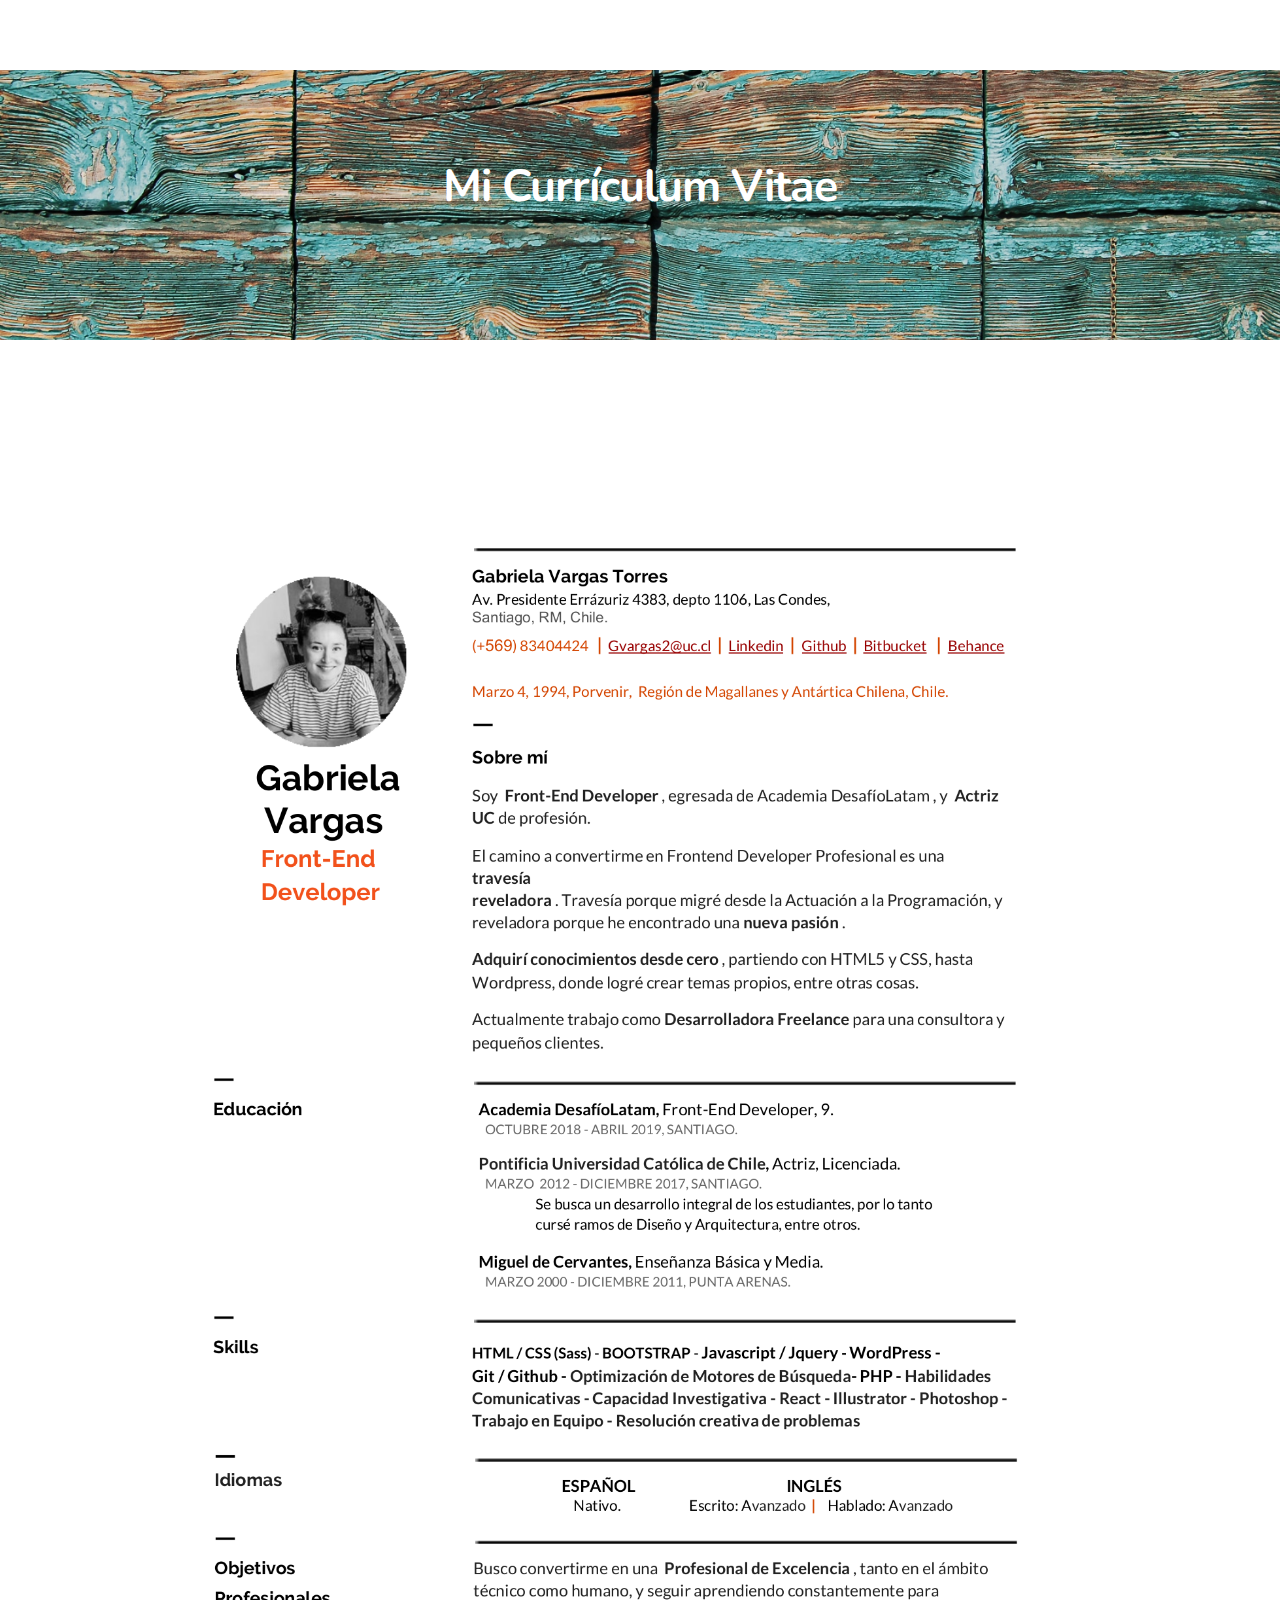
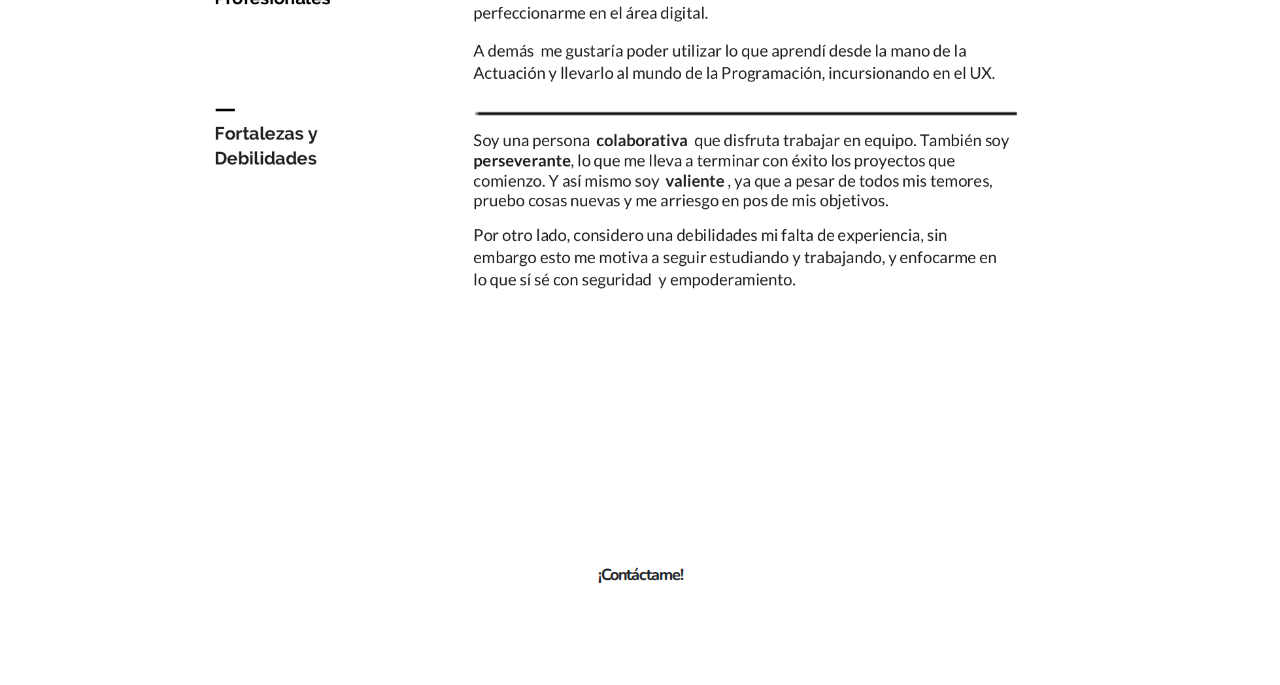
<file: cv.html>
<!doctype html>
<html lang="en">
  <head>
    <meta charset="utf-8">
    <meta name="viewport" content="width=device-width, initial-scale=1, shrink-to-fit=no">
    <meta name="description" content="">
    <meta name="author" content="">

    <title>Gabriela Vargas | CV</title>

    <link rel="icon" href="images/project/logo.png" type="image/png">

    <link rel="stylesheet" href="css/bootstrap.min.css">
    <link rel="stylesheet" href="css/unicons.css">
    <link rel="stylesheet" href="css/owl.carousel.min.css">
    <link rel="stylesheet" href="css/owl.theme.default.min.css">

    <!-- MAIN STYLE -->
    <link rel="stylesheet" href="css/tooplate-style.css">
    <!-- GOOGLEFONTS -->
    <link href="https://fonts.googleapis.com/css?family=Nunito:200,400,900&display=swap" rel="stylesheet">
    <link href="https://fonts.googleapis.com/css?family=Six+Caps&display=swap" rel="stylesheet">
    <!-- FONTAWESOME -->
    <link rel="stylesheet" href="https://use.fontawesome.com/releases/v5.5.0/css/all.css" integrity="sha384-B4dIYHKNBt8Bc12p+WXckhzcICo0wtJAoU8YZTY5qE0Id1GSseTk6S+L3BlXeVIU" crossorigin="anonymous">

  </head>
  <body>

    <!-- MENU -->
    <nav class="navbar navbar-expand-sm navbar-light">
        <div class="container">
            <a class="navbar-brand" href="index.html" target="blank_"><i class="fas fa-female"></i></a>
            <div class="collapse navbar-collapse" id="navbarNav">
                <ul class="navbar-nav ml-lg-auto">
                    <div class="ml-lg-4">
                      <div class="color-mode d-lg-flex justify-content-center align-items-center">

                      </div>
                    </div>
                </ul>
            </div>
        </div>
    </nav>

    <!-- CV -->
    <section id="cv">
        <div class="container container-fluid">
            <div class="row">
                <div class="col text-center">
                  <h1 class="animated-text texto-cv">Mi Currículum Vitae</h1>
                </div>
            </div>
        </div>
    </section>

    <!-- linea -->
    <section class="py-5" id="proyecto-cv-body">
      <div class="container">
          <div class="row">
            <div class="col-12">
              <img class="img-fluid" src="images/project/cv.png" alt="Currículum Vitae Gabriela Vargas">
            </div>
          </div>
      </div>

    </section>


    <!-- FOOTER -->
     <footer class="footer py-5 text-center">
          <div class="container">
               <div class="row">

                    <div class="col-lg-12 col-12">
                      <h6>¡Contáctame!</h6>

                        <ul class="social-links">
                            <li class="escondido-mobile"><a href="#" data-toggle="tooltip" data-placement="top" title="gvargas2@uc.cl"><i class="far fa-envelope"></i></a></li>
                            <li><a href="https://www.linkedin.com/in/gabrielavargastorresfrontend/" target="blank_" data-toggle="tooltip" data-placement="top" title="Gabriela Vargas Torres"><i class="fab fa-linkedin"></i></a></li>
                            <li><a href="https://www.behance.net/gabrielavargas" target="blank_" data-toggle="tooltip" data-placement="top" title="Gabi Vargas | Behance"><i class="fab fa-behance-square"></i></a></li>
                            <li class="escondido-mobile"><a href="#" data-toggle="tooltip" data-placement="top" title="+569 83404424"><i class="fab fa-whatsapp"></i></a></li>
                            <li><a href="https://github.com/gvargas2" target="blank_" data-toggle="tooltip" data-placement="top" title="Github"><i class="fab fa-github"></i></a></li>
                            <li><a href="https://bitbucket.org/%7B99c8cfc1-ea6a-4d83-9419-706b5f4f491e%7D/" target="blank_" data-toggle="tooltip" data-placement="top" title="Bitbucket"><i class="fab fa-bitbucket"></i></a></li>
                            <li><a href="https://www.instagram.com/soypiniacolada/?hl=es-la" target="blank_" data-toggle="tooltip" data-placement="top" title="@soypiniacolada"><i class="fab fa-instagram"></i></a></li>
                       </ul>

                       <ul class="social-mobile">
                          <li class="texto-mobile"><i class="far fa-envelope icono-mobile"></i>gvargas2@uc.cl</li>
                          <li class="texto-mobile"><i class="fab fa-whatsapp icono-mobile"></i>+569 83404424</li>
                      </ul>

                    </div>

               </div>
          </div>
     </footer>

    <script src="js/jquery-3.3.1.min.js"></script>

    <script src="js/popper.min.js"></script>
    <script src="js/bootstrap.min.js"></script>
    <script src="js/Headroom.js"></script>
    <script src="js/jQuery.headroom.js"></script>
    <script src="js/owl.carousel.min.js"></script>
    <script src="js/smoothscroll.js"></script>
    <script src="js/custom.js"></script>



  </body>
</html>
</file>
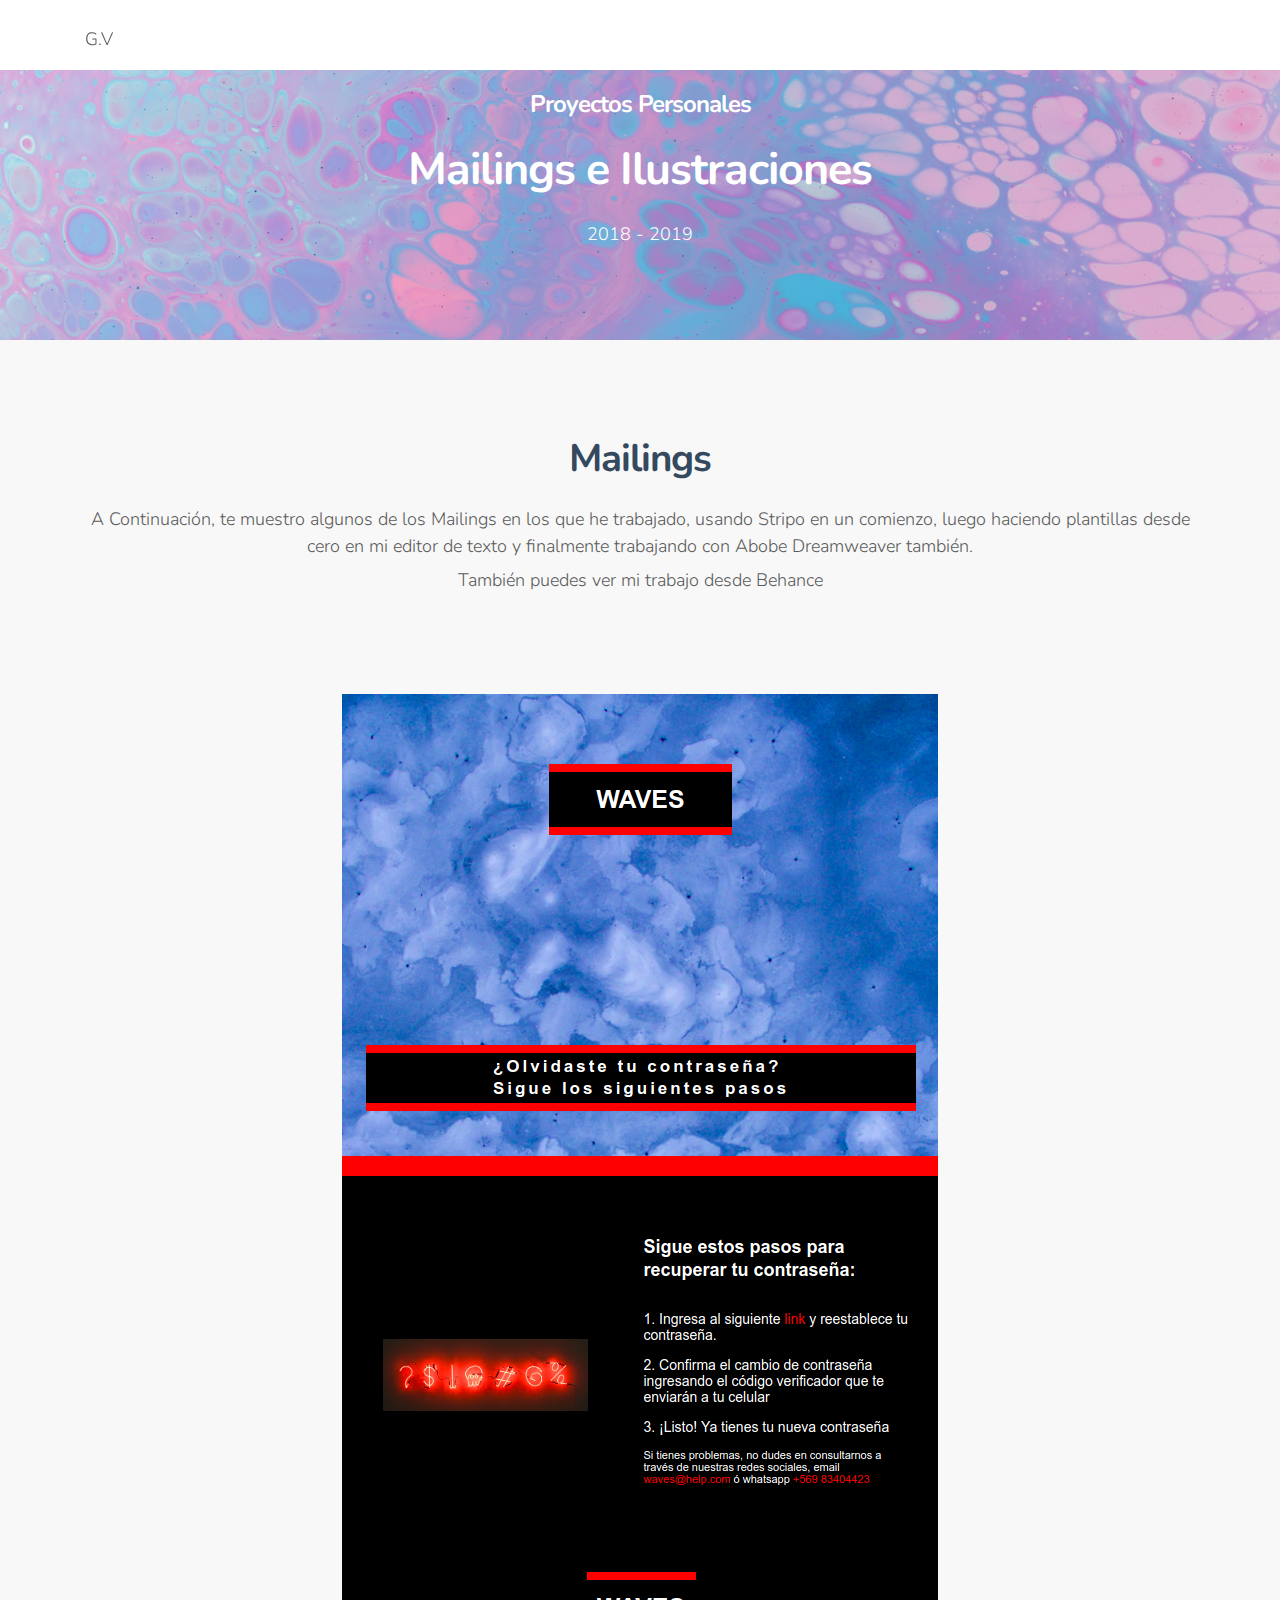
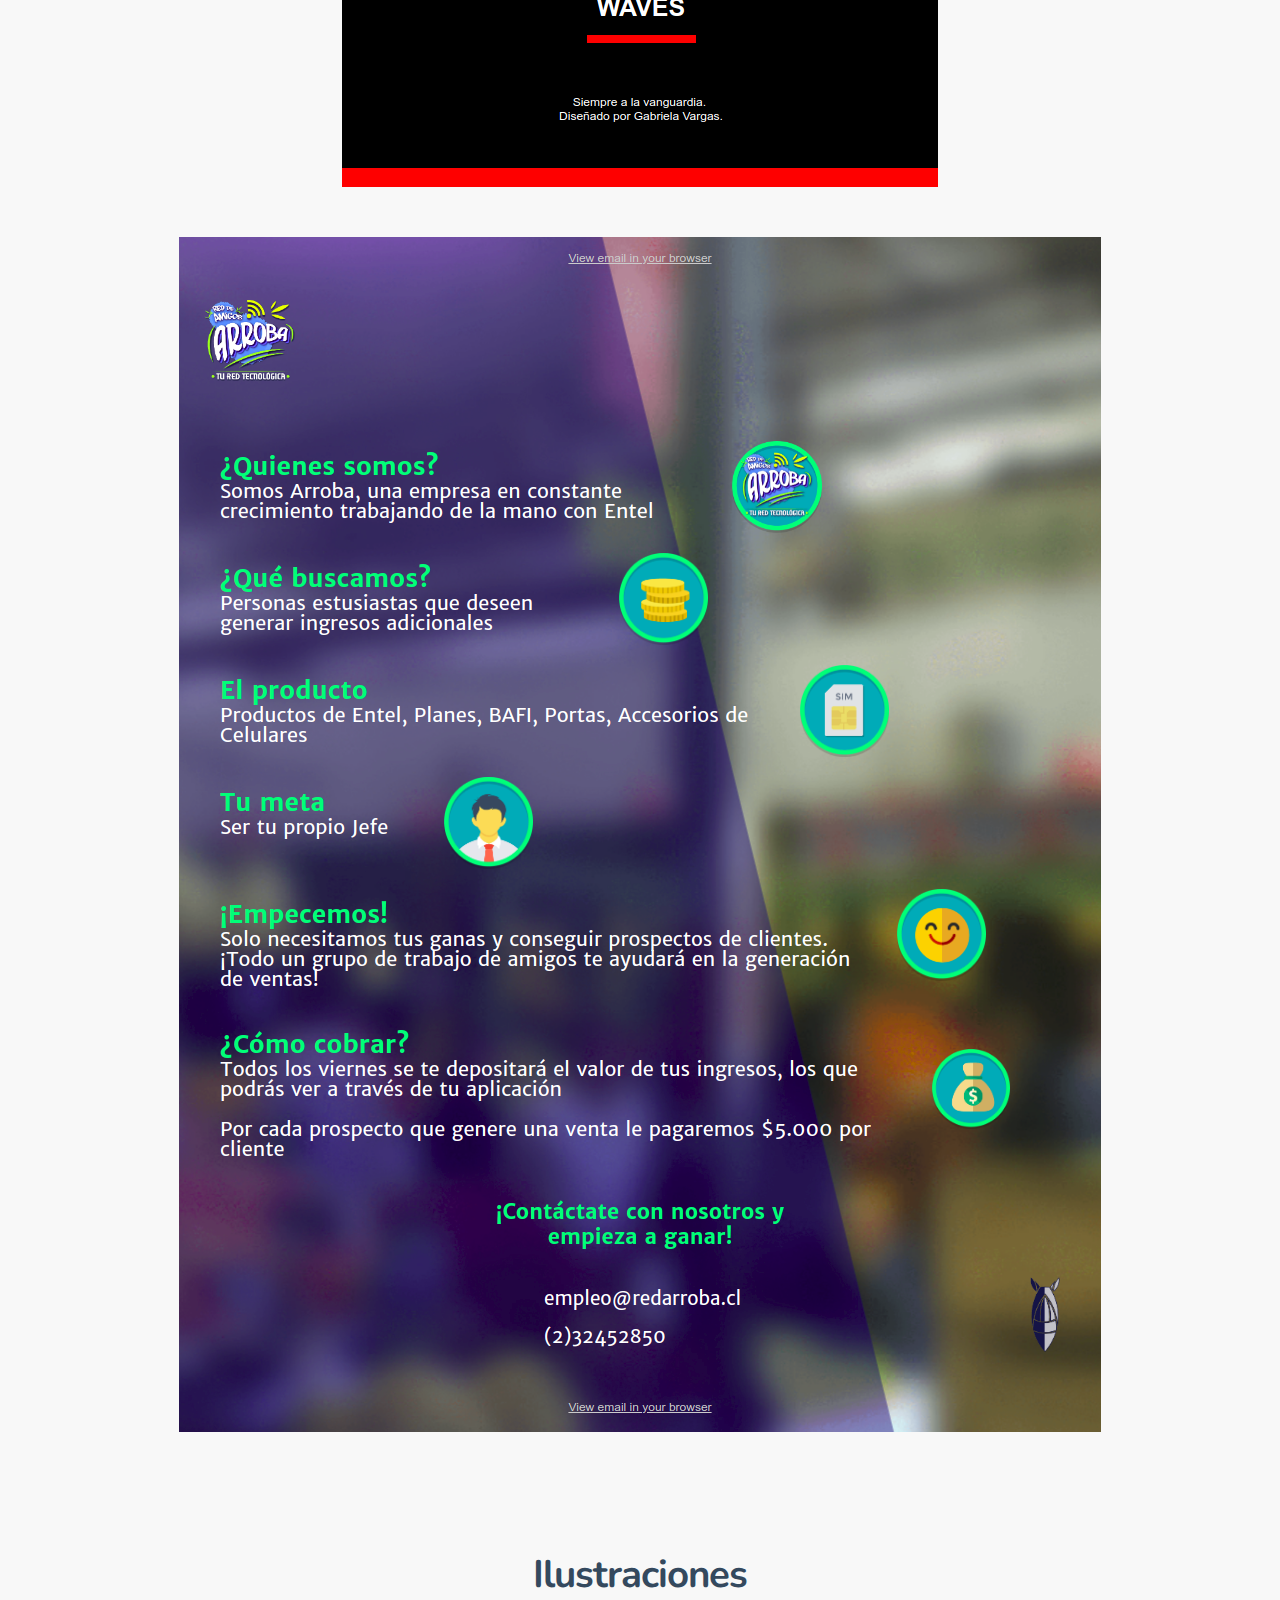
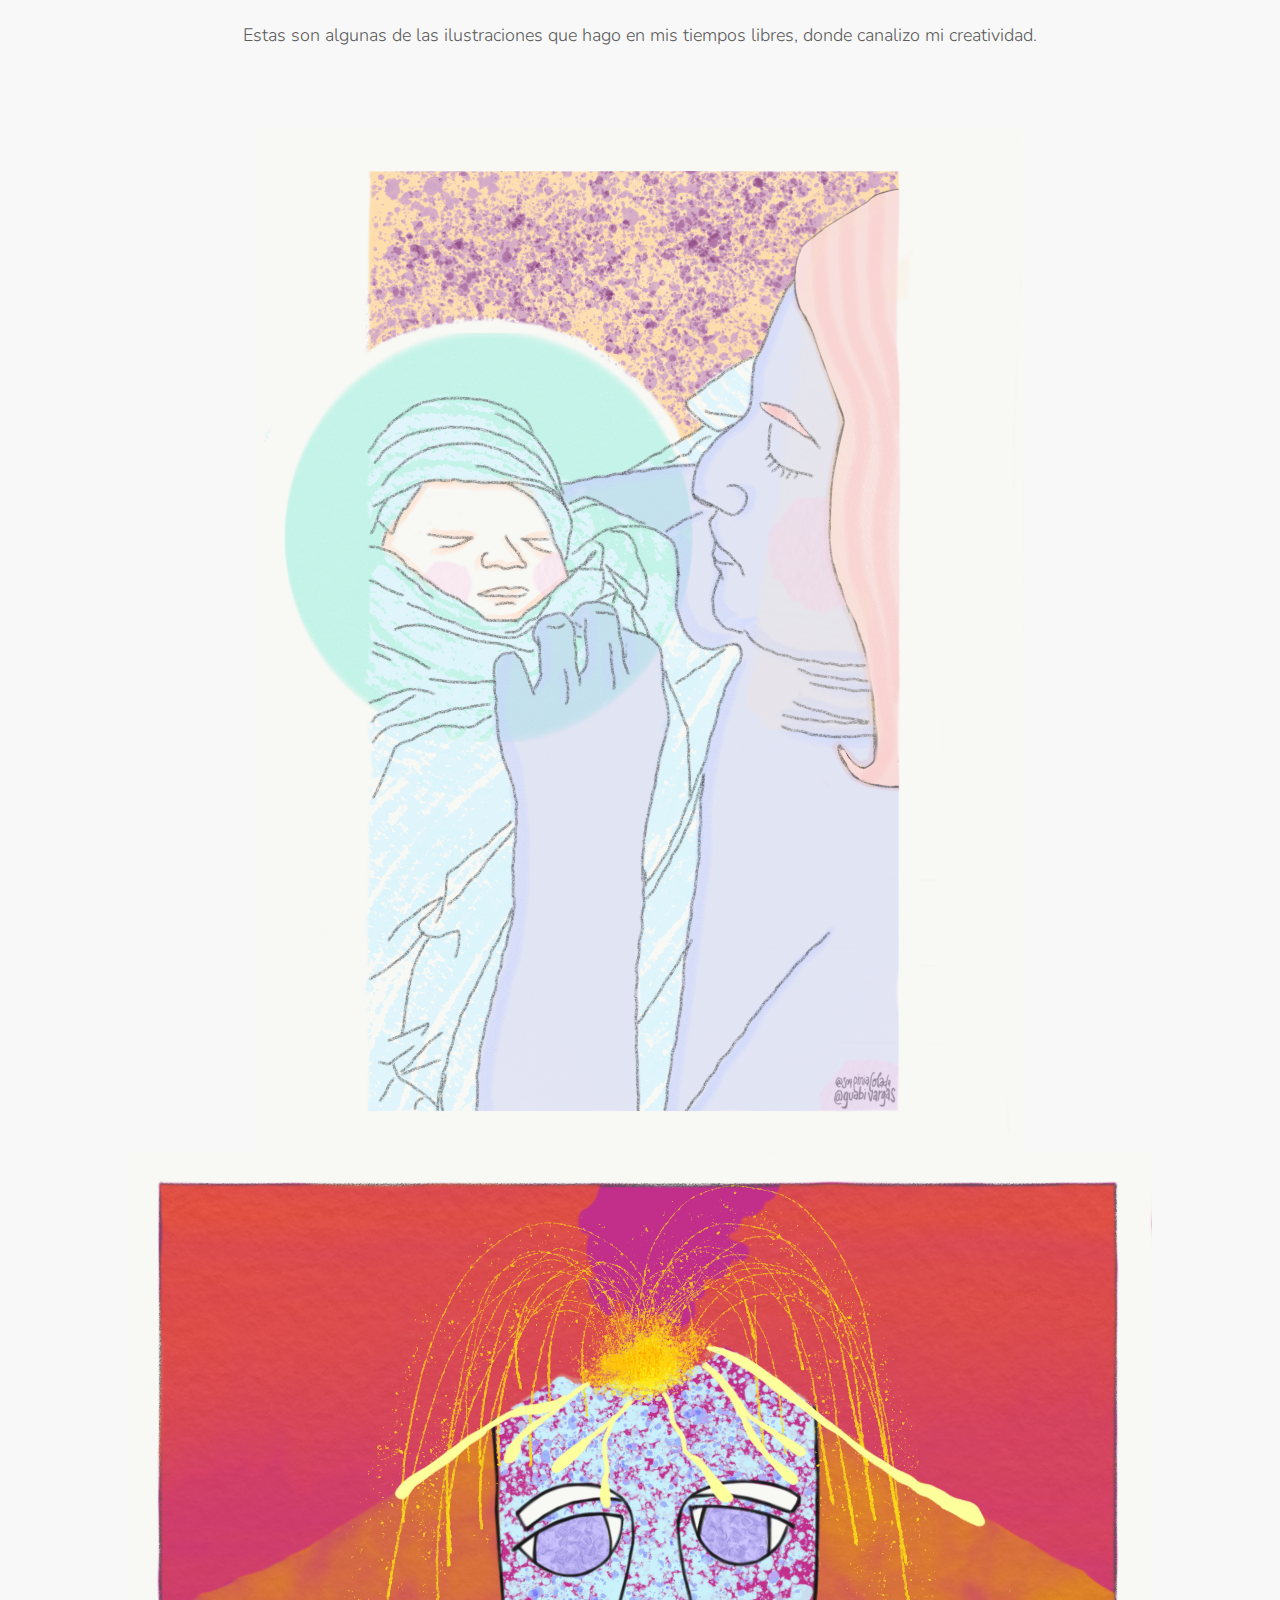
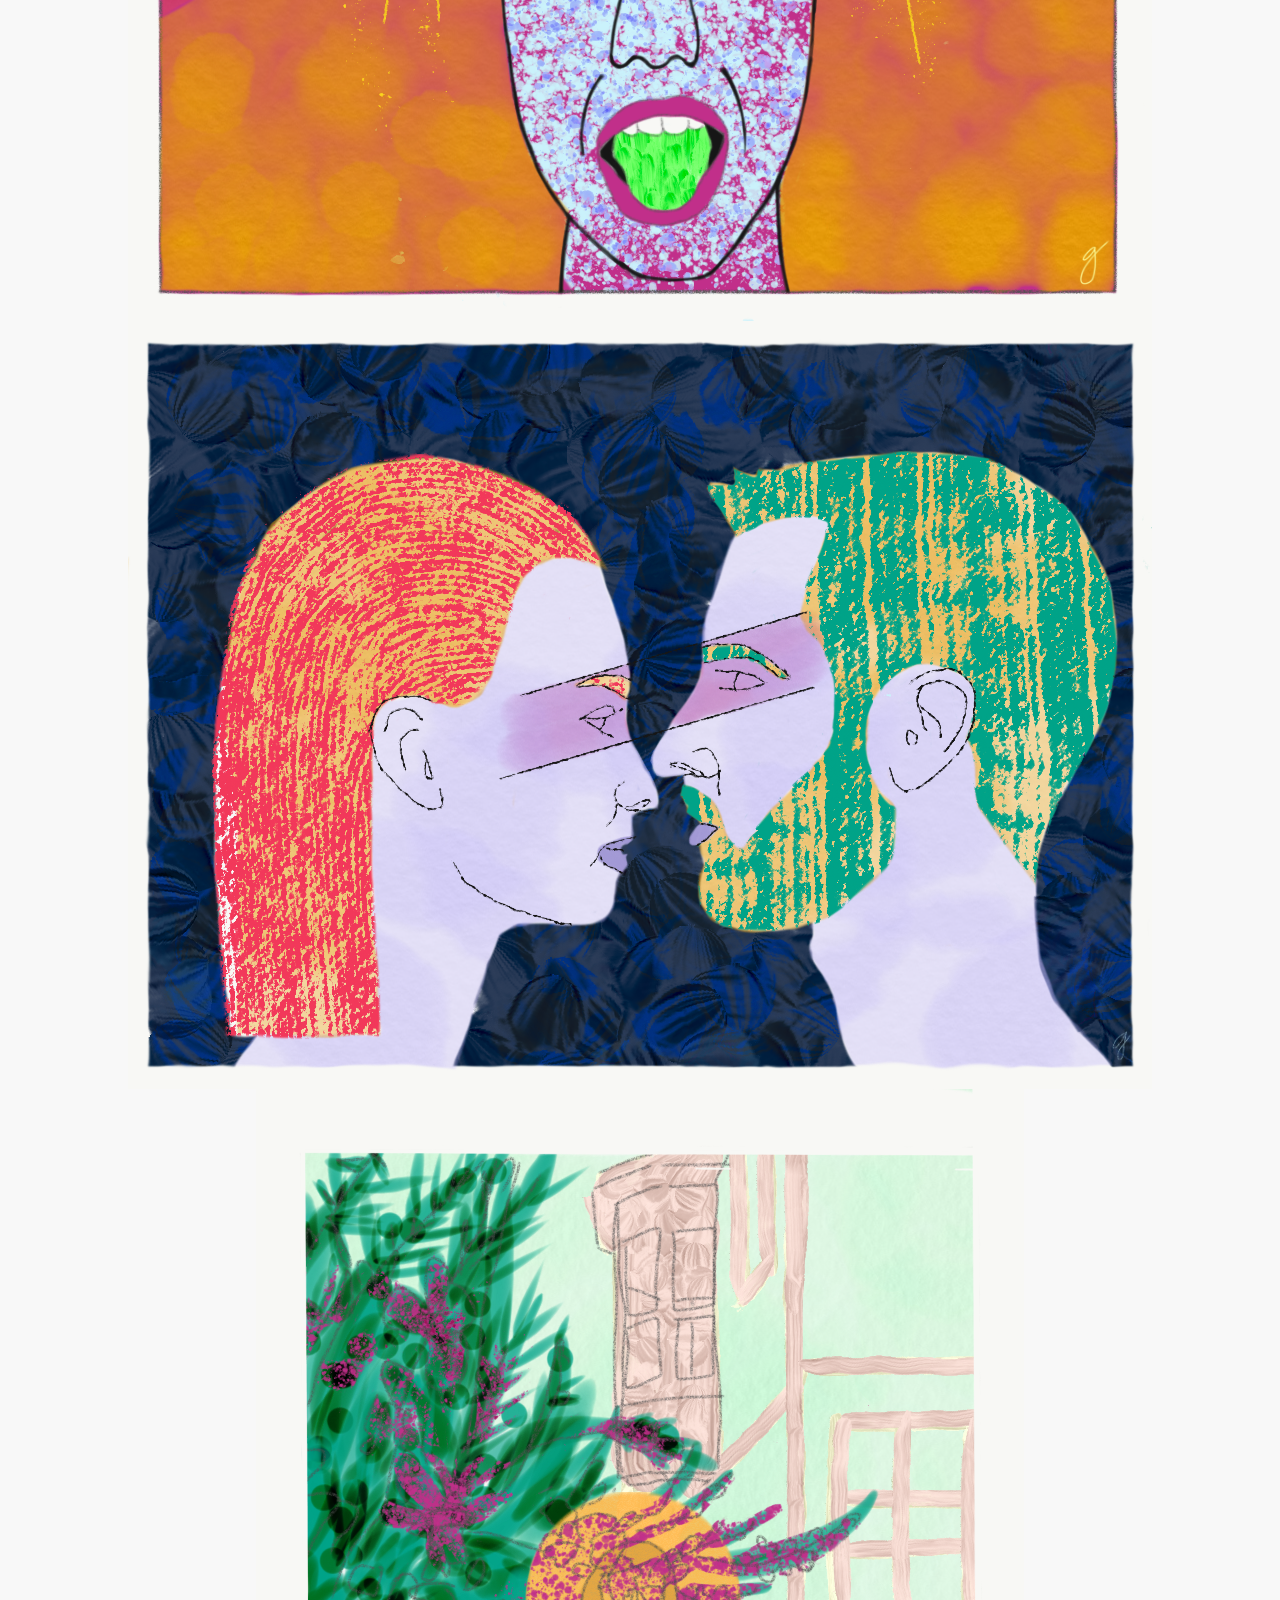
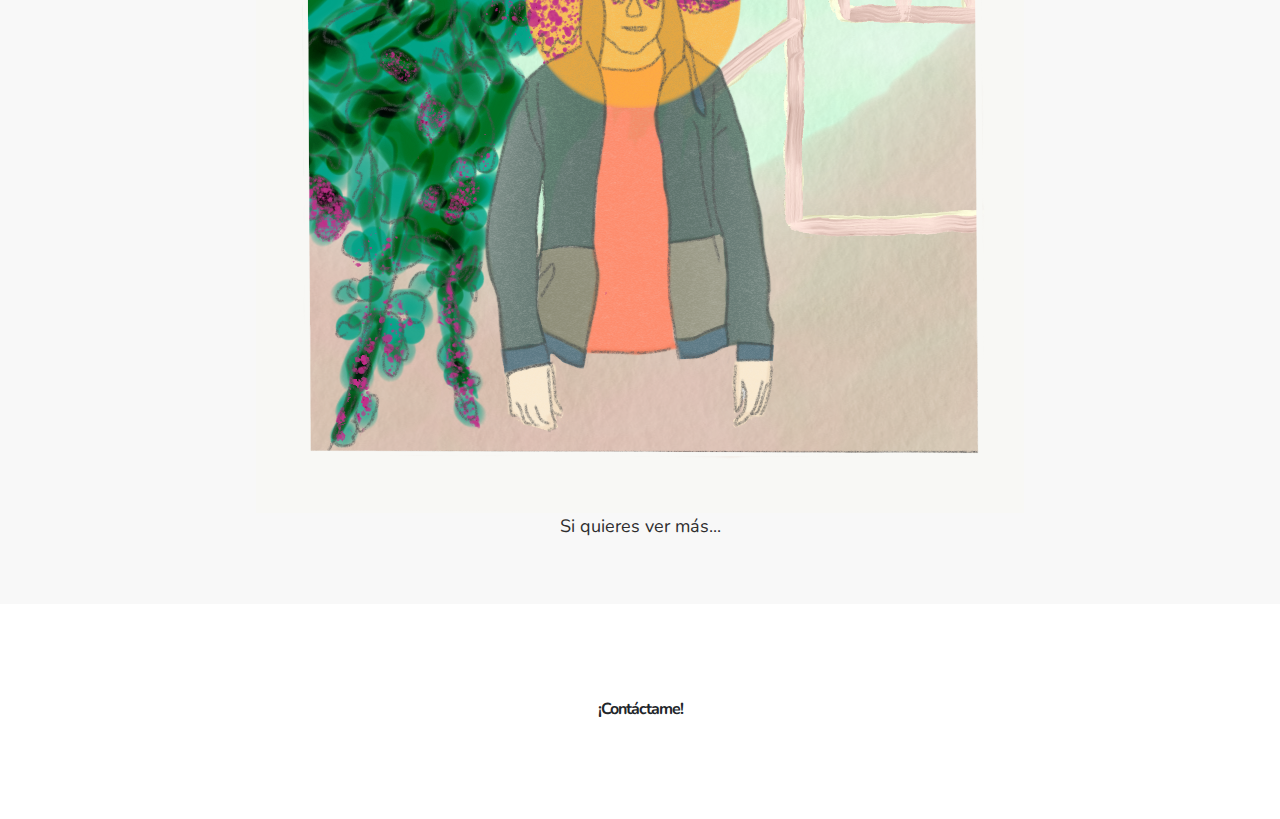
<file: proyecto3.html>
<!doctype html>
<html lang="en">
  <head>
    <meta charset="utf-8">
    <meta name="viewport" content="width=device-width, initial-scale=1, shrink-to-fit=no">
    <meta name="description" content="">
    <meta name="author" content="">

    <title>Gabriela Vargas | Mailings e Ilustraciones</title>

    <link rel="icon" href="images/project/logo.png" type="image/png">

    <link rel="stylesheet" href="css/bootstrap.min.css">
    <link rel="stylesheet" href="css/unicons.css">
    <link rel="stylesheet" href="css/owl.carousel.min.css">
    <link rel="stylesheet" href="css/owl.theme.default.min.css">

    <!-- MAIN STYLE -->
    <link rel="stylesheet" href="css/tooplate-style.css">
    <!-- GOOGLEFONTS -->
    <link href="https://fonts.googleapis.com/css?family=Nunito:200,400,900&display=swap" rel="stylesheet">
    <link href="https://fonts.googleapis.com/css?family=Six+Caps&display=swap" rel="stylesheet">
    <!-- FONTAWESOME -->
    <link rel="stylesheet" href="https://use.fontawesome.com/releases/v5.5.0/css/all.css" integrity="sha384-B4dIYHKNBt8Bc12p+WXckhzcICo0wtJAoU8YZTY5qE0Id1GSseTk6S+L3BlXeVIU" crossorigin="anonymous">

  </head>
  <body>

    <!-- MENU -->
    <nav class="navbar navbar-expand-sm navbar-light">
        <div class="container">
            <a class="navbar-brand" href="index.html" target="blank_"><i class="fas fa-female"></i> <p class="icono-name"> G.V</p></a>
            <div class="collapse navbar-collapse" id="navbarNav">
                <ul class="navbar-nav ml-lg-auto">
                    <div class="ml-lg-4">
                      <div class="color-mode d-lg-flex justify-content-center align-items-center">

                      </div>
                    </div>
                </ul>
            </div>
        </div>
    </nav>

    <!-- PROYECTO MAILINGS E ILUSTRACIONES -->
    <section id="personales">
        <div class="container container-fluid">
            <div class="row">
                <div class="col text-center">
                  <h4 class="animated-text">Proyectos Personales</h4>
                  <h1 class="animated-text">Mailings e Ilustraciones</h1>
                  <p class="animated-text">2018 - 2019</p>
                </div>
            </div>
        </div>
    </section>

    <!-- linea -->
    <section class="py-5" id="proyecto-personal-body">
      <div class="container text-center">
          <div class="row">

              <div class="col-lg-12 col-12 text-center requerimiento">
                <h2 class="mb-4">Mailings</h2>
                  <p>A Continuación, te muestro algunos de los Mailings en los que he trabajado, usando Stripo en un comienzo, luego haciendo plantillas desde cero en mi editor de texto y finalmente
                    trabajando con Abobe Dreamweaver también. <br>
                    También puedes ver mi trabajo desde Behance <a href="https://www.behance.net/gabrielavargas" target="blank_" data-toggle="tooltip" data-placement="top" title="Gabi Vargas | Behance"><i class="fab fa-behance-square"></i></a></p>
              </div>

          </div>

          <div class="row">
            <div class="col-12 espacio_abajo">
              <img class="img-fluid" src="images/project/waves.png" alt="Mailing Waves">
            </div>
          </div>

          <div class="row">
            <div class="col-12">
              <img class="img-fluid" src="images/project/arroba.png" alt="Mailing Comercial Arroba">
            </div>
          </div>

          <div class="col-lg-12 col-12 text-center especificaciones especificaciones-personales">
            <h2 class="mb-4 mobile-mt-2">Ilustraciones</h2>
              <p>Estas son algunas de las ilustraciones que hago en mis tiempos libres, donde canalizo mi creatividad.</p>
          </div>

          <div class="row">
            <div class="col-12">
              <img class="img-fluid" src="images/project/ilu1.png" alt="madre">
            </div>
          </div>

          <div class="row">
            <div class="col-12">
              <img class="img-fluid" src="images/project/ilu2.png" alt="ira">
            </div>
          </div>

          <div class="row">
            <div class="col-12">
              <img class="img-fluid" src="images/project/ilu3.png" alt="nosotros">
            </div>
          </div>

          <div class="row">
            <div class="col-12">
              <img class="img-fluid" src="images/project/ilu4.png" alt="hermano">
              <p><span><a class="links" href="https://www.behance.net/gabrielavargas" target="blank_">Si quieres ver más...</a></span></p>
            </div>
          </div>

    </section>


    <!-- FOOTER -->
     <footer class="footer py-5 text-center">
          <div class="container">
               <div class="row">

                    <div class="col-lg-12 col-12">
                      <h6>¡Contáctame!</h6>

                        <ul class="social-links">
                            <li class="escondido-mobile"><a href="#" data-toggle="tooltip" data-placement="top" title="gvargas2@uc.cl"><i class="far fa-envelope"></i></a></li>
                            <li><a href="https://www.linkedin.com/in/gabrielavargastorresfrontend/" target="blank_" data-toggle="tooltip" data-placement="top" title="Gabriela Vargas Torres"><i class="fab fa-linkedin"></i></a></li>
                            <li><a href="https://www.behance.net/gabrielavargas" target="blank_" data-toggle="tooltip" data-placement="top" title="Gabi Vargas | Behance"><i class="fab fa-behance-square"></i></a></li>
                            <li class="escondido-mobile"><a href="#" data-toggle="tooltip" data-placement="top" title="+569 83404424"><i class="fab fa-whatsapp"></i></a></li>
                            <li><a href="https://github.com/gvargas2" target="blank_" data-toggle="tooltip" data-placement="top" title="Github"><i class="fab fa-github"></i></a></li>
                            <li><a href="https://bitbucket.org/%7B99c8cfc1-ea6a-4d83-9419-706b5f4f491e%7D/" target="blank_" data-toggle="tooltip" data-placement="top" title="Bitbucket"><i class="fab fa-bitbucket"></i></a></li>
                            <li><a href="https://www.instagram.com/soypiniacolada/?hl=es-la" target="blank_" data-toggle="tooltip" data-placement="top" title="@soypiniacolada"><i class="fab fa-instagram"></i></a></li>
                       </ul>

                       <ul class="social-mobile">
                          <li class="texto-mobile"><i class="far fa-envelope icono-mobile"></i>gvargas2@uc.cl</li>
                          <li class="texto-mobile"><i class="fab fa-whatsapp icono-mobile"></i>+569 83404424</li>
                      </ul>

                    </div>

               </div>
          </div>
     </footer>

    <script src="js/jquery-3.3.1.min.js"></script>

    <script src="js/popper.min.js"></script>
    <script src="js/bootstrap.min.js"></script>
    <script src="js/Headroom.js"></script>
    <script src="js/jQuery.headroom.js"></script>
    <script src="js/owl.carousel.min.js"></script>
    <script src="js/smoothscroll.js"></script>
    <script src="js/custom.js"></script>



  </body>
</html>
</file>
<file: css/unicons.css>
@font-face {
  font-family: 'unicons';
  src: url('../font/unicons.eot?42479262');
  src: url('../font/unicons.eot?42479262#iefix') format('embedded-opentype'),
       url('../font/unicons.woff2?42479262') format('woff2'),
       url('../font/unicons.woff?42479262') format('woff'),
       url('../font/unicons.ttf?42479262') format('truetype'),
       url('../font/unicons.svg?42479262#unicons') format('svg');
  font-weight: normal;
  font-style: normal;
}
/* Chrome hack: SVG is rendered more smooth in Windozze. 100% magic, uncomment if you need it. */
/* Note, that will break hinting! In other OS-es font will be not as sharp as it could be */
/*
@media screen and (-webkit-min-device-pixel-ratio:0) {
  @font-face {
    font-family: 'unicons';
    src: url('../font/unicons.svg?42479262#unicons') format('svg');
  }
}
*/
 
 [class^="uil-"]:before, [class*=" uil-"]:before {
  font-family: "unicons";
  font-style: normal;
  font-weight: normal;
  speak: none;
 
  display: inline-block;
  text-decoration: inherit;
  width: 1em;
  margin-right: .2em;
  text-align: center;
  /* opacity: .8; */
 
  /* For safety - reset parent styles, that can break glyph codes*/
  font-variant: normal;
  text-transform: none;
 
  /* fix buttons height, for twitter bootstrap */
  line-height: 1em;
 
  /* Animation center compensation - margins should be symmetric */
  /* remove if not needed */
  margin-left: .2em;
 
  /* you can be more comfortable with increased icons size */
  /* font-size: 120%; */
 
  /* Font smoothing. That was taken from TWBS */
  -webkit-font-smoothing: antialiased;
  -moz-osx-font-smoothing: grayscale;
 
  /* Uncomment for 3D effect */
  /* text-shadow: 1px 1px 1px rgba(127, 127, 127, 0.3); */
}
 
.uil-abacus:before { content: '\e800'; } /* '' */
.uil-accessible-icon-alt:before { content: '\e801'; } /* '' */
.uil-adjust-alt:before { content: '\e802'; } /* '' */
.uil-adjust-circle:before { content: '\e803'; } /* '' */
.uil-adjust-half:before { content: '\e804'; } /* '' */
.uil-adjust:before { content: '\e805'; } /* '' */
.uil-airplay:before { content: '\e806'; } /* '' */
.uil-align-alt:before { content: '\e807'; } /* '' */
.uil-align-center-alt:before { content: '\e808'; } /* '' */
.uil-align-center-h:before { content: '\e809'; } /* '' */
.uil-align-center-justify:before { content: '\e80a'; } /* '' */
.uil-align-center-v:before { content: '\e80b'; } /* '' */
.uil-align-center:before { content: '\e80c'; } /* '' */
.uil-align-justify:before { content: '\e80d'; } /* '' */
.uil-align-left-justify:before { content: '\e80e'; } /* '' */
.uil-align-left:before { content: '\e80f'; } /* '' */
.uil-align-letter-right:before { content: '\e810'; } /* '' */
.uil-align-right-justify:before { content: '\e811'; } /* '' */
.uil-align-right:before { content: '\e812'; } /* '' */
.uil-align:before { content: '\e813'; } /* '' */
.uil-ambulance:before { content: '\e814'; } /* '' */
.uil-analysis:before { content: '\e815'; } /* '' */
.uil-analytics:before { content: '\e816'; } /* '' */
.uil-anchor:before { content: '\e817'; } /* '' */
.uil-android-phone-slash:before { content: '\e818'; } /* '' */
.uil-angle-double-down:before { content: '\e819'; } /* '' */
.uil-angle-double-left:before { content: '\e81a'; } /* '' */
.uil-angle-double-right:before { content: '\e81b'; } /* '' */
.uil-angle-double-up:before { content: '\e81c'; } /* '' */
.uil-angle-down:before { content: '\e81d'; } /* '' */
.uil-angle-left:before { content: '\e81e'; } /* '' */
.uil-angle-right-b:before { content: '\e81f'; } /* '' */
.uil-angle-right:before { content: '\e820'; } /* '' */
.uil-angle-up:before { content: '\e821'; } /* '' */
.uil-annoyed-alt:before { content: '\e822'; } /* '' */
.uil-annoyed:before { content: '\e823'; } /* '' */
.uil-apps:before { content: '\e824'; } /* '' */
.uil-archive-alt:before { content: '\e825'; } /* '' */
.uil-archive:before { content: '\e826'; } /* '' */
.uil-arrow-break:before { content: '\e827'; } /* '' */
.uil-arrow-circle-down:before { content: '\e828'; } /* '' */
.uil-arrow-circle-left:before { content: '\e829'; } /* '' */
.uil-arrow-circle-right:before { content: '\e82a'; } /* '' */
.uil-arrow-circle-up:before { content: '\e82b'; } /* '' */
.uil-arrow-compress-h:before { content: '\e82c'; } /* '' */
.uil-arrow-down-left:before { content: '\e82d'; } /* '' */
.uil-arrow-down-right:before { content: '\e82e'; } /* '' */
.uil-arrow-down:before { content: '\e82f'; } /* '' */
.uil-arrow-from-right:before { content: '\e830'; } /* '' */
.uil-arrow-from-top:before { content: '\e831'; } /* '' */
.uil-arrow-growth:before { content: '\e832'; } /* '' */
.uil-arrow-left:before { content: '\e833'; } /* '' */
.uil-arrow-random:before { content: '\e834'; } /* '' */
.uil-arrow-resize-diagonal:before { content: '\e835'; } /* '' */
.uil-arrow-right:before { content: '\e836'; } /* '' */
.uil-arrow-to-bottom:before { content: '\e837'; } /* '' */
.uil-arrow-to-right:before { content: '\e838'; } /* '' */
.uil-arrow-up-left:before { content: '\e839'; } /* '' */
.uil-arrow-up-right:before { content: '\e83a'; } /* '' */
.uil-arrow-up:before { content: '\e83b'; } /* '' */
.uil-arrows-h-alt:before { content: '\e83c'; } /* '' */
.uil-arrows-h:before { content: '\e83d'; } /* '' */
.uil-arrows-left-down:before { content: '\e83e'; } /* '' */
.uil-arrows-maximize:before { content: '\e83f'; } /* '' */
.uil-arrows-merge:before { content: '\e840'; } /* '' */
.uil-arrows-resize-h:before { content: '\e841'; } /* '' */
.uil-arrows-resize-v:before { content: '\e842'; } /* '' */
.uil-arrows-resize:before { content: '\e843'; } /* '' */
.uil-arrows-right-down:before { content: '\e844'; } /* '' */
.uil-arrows-shrink-h:before { content: '\e845'; } /* '' */
.uil-arrows-shrink-v:before { content: '\e846'; } /* '' */
.uil-arrows-up-right:before { content: '\e847'; } /* '' */
.uil-arrows-v-alt:before { content: '\e848'; } /* '' */
.uil-arrows-v:before { content: '\e849'; } /* '' */
.uil-at:before { content: '\e84a'; } /* '' */
.uil-atm-card:before { content: '\e84b'; } /* '' */
.uil-atom:before { content: '\e84c'; } /* '' */
.uil-auto-flash:before { content: '\e84d'; } /* '' */
.uil-award-alt:before { content: '\e84e'; } /* '' */
.uil-award:before { content: '\e84f'; } /* '' */
.uil-baby-carriage:before { content: '\e850'; } /* '' */
.uil-backpack:before { content: '\e851'; } /* '' */
.uil-backspace:before { content: '\e852'; } /* '' */
.uil-backward:before { content: '\e853'; } /* '' */
.uil-bag-alt:before { content: '\e854'; } /* '' */
.uil-bag-slash:before { content: '\e855'; } /* '' */
.uil-bag:before { content: '\e856'; } /* '' */
.uil-ball:before { content: '\e857'; } /* '' */
.uil-ban:before { content: '\e858'; } /* '' */
.uil-bars:before { content: '\e859'; } /* '' */
.uil-basketball-hoop:before { content: '\e85a'; } /* '' */
.uil-basketball:before { content: '\e85b'; } /* '' */
.uil-battery-bolt:before { content: '\e85c'; } /* '' */
.uil-battery-empty:before { content: '\e85d'; } /* '' */
.uil-bed-double:before { content: '\e85e'; } /* '' */
.uil-bed:before { content: '\e85f'; } /* '' */
.uil-bell-school:before { content: '\e860'; } /* '' */
.uil-bell-slash:before { content: '\e861'; } /* '' */
.uil-bill:before { content: '\e862'; } /* '' */
.uil-bitcoin-circle:before { content: '\e863'; } /* '' */
.uil-bitcoin:before { content: '\e864'; } /* '' */
.uil-bluetooth-b:before { content: '\e865'; } /* '' */
.uil-bolt-alt:before { content: '\e866'; } /* '' */
.uil-bolt-slash:before { content: '\e867'; } /* '' */
.uil-bolt:before { content: '\e868'; } /* '' */
.uil-book-alt:before { content: '\e869'; } /* '' */
.uil-book-medical:before { content: '\e86a'; } /* '' */
.uil-book-open:before { content: '\e86b'; } /* '' */
.uil-book-reader:before { content: '\e86c'; } /* '' */
.uil-book:before { content: '\e86d'; } /* '' */
.uil-bookmark-full:before { content: '\e86e'; } /* '' */
.uil-bookmark:before { content: '\e86f'; } /* '' */
.uil-books:before { content: '\e870'; } /* '' */
.uil-boombox:before { content: '\e871'; } /* '' */
.uil-border-alt:before { content: '\e872'; } /* '' */
.uil-border-bottom:before { content: '\e873'; } /* '' */
.uil-border-clear:before { content: '\e874'; } /* '' */
.uil-border-horizontal:before { content: '\e875'; } /* '' */
.uil-border-inner:before { content: '\e876'; } /* '' */
.uil-border-left:before { content: '\e877'; } /* '' */
.uil-border-out:before { content: '\e878'; } /* '' */
.uil-border-right:before { content: '\e879'; } /* '' */
.uil-border-top:before { content: '\e87a'; } /* '' */
.uil-border-vertical:before { content: '\e87b'; } /* '' */
.uil-box:before { content: '\e87c'; } /* '' */
.uil-briefcase-alt:before { content: '\e87d'; } /* '' */
.uil-briefcase:before { content: '\e87e'; } /* '' */
.uil-bright:before { content: '\e87f'; } /* '' */
.uil-brightness-empty:before { content: '\e880'; } /* '' */
.uil-brightness-half:before { content: '\e881'; } /* '' */
.uil-brightness-low:before { content: '\e882'; } /* '' */
.uil-brightness-minus:before { content: '\e883'; } /* '' */
.uil-brightness-plus:before { content: '\e884'; } /* '' */
.uil-brightness:before { content: '\e885'; } /* '' */
.uil-bring-bottom:before { content: '\e886'; } /* '' */
.uil-bring-front:before { content: '\e887'; } /* '' */
.uil-brush-alt:before { content: '\e888'; } /* '' */
.uil-bug:before { content: '\e889'; } /* '' */
.uil-building:before { content: '\e88a'; } /* '' */
.uil-bullseye:before { content: '\e88b'; } /* '' */
.uil-bus-alt:before { content: '\e88c'; } /* '' */
.uil-bus-school:before { content: '\e88d'; } /* '' */
.uil-bus:before { content: '\e88e'; } /* '' */
.uil-calcualtor:before { content: '\e88f'; } /* '' */
.uil-calculator-alt:before { content: '\e890'; } /* '' */
.uil-calendar-alt:before { content: '\e891'; } /* '' */
.uil-calendar-slash:before { content: '\e892'; } /* '' */
.uil-calender:before { content: '\e893'; } /* '' */
.uil-calling:before { content: '\e894'; } /* '' */
.uil-camera-plus:before { content: '\e895'; } /* '' */
.uil-camera-slash:before { content: '\e896'; } /* '' */
.uil-camera:before { content: '\e897'; } /* '' */
.uil-cancel:before { content: '\e898'; } /* '' */
.uil-capsule:before { content: '\e899'; } /* '' */
.uil-capture:before { content: '\e89a'; } /* '' */
.uil-car-sideview:before { content: '\e89b'; } /* '' */
.uil-car-slash:before { content: '\e89c'; } /* '' */
.uil-car-wash:before { content: '\e89d'; } /* '' */
.uil-car:before { content: '\e89e'; } /* '' */
.uil-card-atm:before { content: '\e89f'; } /* '' */
.uil-caret-right:before { content: '\e8a0'; } /* '' */
.uil-cart:before { content: '\e8a1'; } /* '' */
.uil-cell:before { content: '\e8a2'; } /* '' */
.uil-celsius:before { content: '\e8a3'; } /* '' */
.uil-chart-bar-alt:before { content: '\e8a4'; } /* '' */
.uil-chart-bar:before { content: '\e8a5'; } /* '' */
.uil-chart-down:before { content: '\e8a6'; } /* '' */
.uil-chart-growth-alt:before { content: '\e8a7'; } /* '' */
.uil-chart-growth:before { content: '\e8a8'; } /* '' */
.uil-chart-line:before { content: '\e8a9'; } /* '' */
.uil-chart-pie-alt:before { content: '\e8aa'; } /* '' */
.uil-chart-pie:before { content: '\e8ab'; } /* '' */
.uil-chart:before { content: '\e8ac'; } /* '' */
.uil-chat-bubble-user:before { content: '\e8ad'; } /* '' */
.uil-chat-info:before { content: '\e8ae'; } /* '' */
.uil-chat:before { content: '\e8af'; } /* '' */
.uil-check-circle:before { content: '\e8b0'; } /* '' */
.uil-check-square:before { content: '\e8b1'; } /* '' */
.uil-check:before { content: '\e8b2'; } /* '' */
.uil-circle-layer:before { content: '\e8b3'; } /* '' */
.uil-circle:before { content: '\e8b4'; } /* '' */
.uil-circuit:before { content: '\e8b5'; } /* '' */
.uil-clapper-board:before { content: '\e8b6'; } /* '' */
.uil-clipboard-alt:before { content: '\e8b7'; } /* '' */
.uil-clipboard-blank:before { content: '\e8b8'; } /* '' */
.uil-clipboard-notes:before { content: '\e8b9'; } /* '' */
.uil-clipboard:before { content: '\e8ba'; } /* '' */
.uil-clock-eight:before { content: '\e8bb'; } /* '' */
.uil-clock-five:before { content: '\e8bc'; } /* '' */
.uil-clock-nine:before { content: '\e8bd'; } /* '' */
.uil-clock-seven:before { content: '\e8be'; } /* '' */
.uil-clock-ten:before { content: '\e8bf'; } /* '' */
.uil-clock-three:before { content: '\e8c0'; } /* '' */
.uil-clock-two:before { content: '\e8c1'; } /* '' */
.uil-clock:before { content: '\e8c2'; } /* '' */
.uil-closed-captioning:before { content: '\e8c3'; } /* '' */
.uil-cloud-block:before { content: '\e8c4'; } /* '' */
.uil-cloud-bookmark:before { content: '\e8c5'; } /* '' */
.uil-cloud-check:before { content: '\e8c6'; } /* '' */
.uil-cloud-computing:before { content: '\e8c7'; } /* '' */
.uil-cloud-data-connection:before { content: '\e8c8'; } /* '' */
.uil-cloud-database-tree:before { content: '\e8c9'; } /* '' */
.uil-cloud-download:before { content: '\e8ca'; } /* '' */
.uil-cloud-drizzle:before { content: '\e8cb'; } /* '' */
.uil-cloud-exclamation:before { content: '\e8cc'; } /* '' */
.uil-cloud-hail:before { content: '\e8cd'; } /* '' */
.uil-cloud-heart:before { content: '\e8ce'; } /* '' */
.uil-cloud-info:before { content: '\e8cf'; } /* '' */
.uil-cloud-lock:before { content: '\e8d0'; } /* '' */
.uil-cloud-meatball:before { content: '\e8d1'; } /* '' */
.uil-cloud-moon-hail:before { content: '\e8d2'; } /* '' */
.uil-cloud-moon-meatball:before { content: '\e8d3'; } /* '' */
.uil-cloud-moon-rain:before { content: '\e8d4'; } /* '' */
.uil-cloud-moon-showers:before { content: '\e8d5'; } /* '' */
.uil-cloud-moon:before { content: '\e8d6'; } /* '' */
.uil-cloud-question:before { content: '\e8d7'; } /* '' */
.uil-cloud-rain-sun:before { content: '\e8d8'; } /* '' */
.uil-cloud-rain:before { content: '\e8d9'; } /* '' */
.uil-cloud-redo:before { content: '\e8da'; } /* '' */
.uil-cloud-set:before { content: '\e8db'; } /* '' */
.uil-cloud-share:before { content: '\e8dc'; } /* '' */
.uil-cloud-shield:before { content: '\e8dd'; } /* '' */
.uil-cloud-showers-alt:before { content: '\e8de'; } /* '' */
.uil-cloud-showers-heavy:before { content: '\e8df'; } /* '' */
.uil-cloud-showers:before { content: '\e8e0'; } /* '' */
.uil-cloud-slash:before { content: '\e8e1'; } /* '' */
.uil-cloud-sun-hail:before { content: '\e8e2'; } /* '' */
.uil-cloud-sun-meatball:before { content: '\e8e3'; } /* '' */
.uil-cloud-sun-rain-alt:before { content: '\e8e4'; } /* '' */
.uil-cloud-sun-rain:before { content: '\e8e5'; } /* '' */
.uil-cloud-sun-tear:before { content: '\e8e6'; } /* '' */
.uil-cloud-sun:before { content: '\e8e7'; } /* '' */
.uil-cloud-times:before { content: '\e8e8'; } /* '' */
.uil-cloud-unlock:before { content: '\e8e9'; } /* '' */
.uil-cloud-upload:before { content: '\e8ea'; } /* '' */
.uil-cloud-wifi:before { content: '\e8eb'; } /* '' */
.uil-cloud-wind:before { content: '\e8ec'; } /* '' */
.uil-cloud:before { content: '\e8ed'; } /* '' */
.uil-clouds:before { content: '\e8ee'; } /* '' */
.uil-club:before { content: '\e8ef'; } /* '' */
.uil-code:before { content: '\e8f0'; } /* '' */
.uil-coffee:before { content: '\e8f1'; } /* '' */
.uil-cog:before { content: '\e8f2'; } /* '' */
.uil-coins:before { content: '\e8f3'; } /* '' */
.uil-columns:before { content: '\e8f4'; } /* '' */
.uil-comment-alt-block:before { content: '\e8f5'; } /* '' */
.uil-comment-alt-chart-lines:before { content: '\e8f6'; } /* '' */
.uil-comment-alt-check:before { content: '\e8f7'; } /* '' */
.uil-comment-alt-dots:before { content: '\e8f8'; } /* '' */
.uil-comment-alt-download:before { content: '\e8f9'; } /* '' */
.uil-comment-alt-edit:before { content: '\e8fa'; } /* '' */
.uil-comment-alt-exclamation:before { content: '\e8fb'; } /* '' */
.uil-comment-alt-heart:before { content: '\e8fc'; } /* '' */
.uil-comment-alt-image:before { content: '\e8fd'; } /* '' */
.uil-comment-alt-info:before { content: '\e8fe'; } /* '' */
.uil-comment-alt-lines:before { content: '\e8ff'; } /* '' */
.uil-comment-alt-lock:before { content: '\e900'; } /* '' */
.uil-comment-alt-medical:before { content: '\e901'; } /* '' */
.uil-comment-alt-message:before { content: '\e902'; } /* '' */
.uil-comment-alt-notes:before { content: '\e903'; } /* '' */
.uil-comment-alt-plus:before { content: '\e904'; } /* '' */
.uil-comment-alt-question:before { content: '\e905'; } /* '' */
.uil-comment-alt-redo:before { content: '\e906'; } /* '' */
.uil-comment-alt-search:before { content: '\e907'; } /* '' */
.uil-comment-alt-share:before { content: '\e908'; } /* '' */
.uil-comment-alt-shield:before { content: '\e909'; } /* '' */
.uil-comment-alt-upload:before { content: '\e90a'; } /* '' */
.uil-comment-alt-verify:before { content: '\e90b'; } /* '' */
.uil-comment-alt:before { content: '\e90c'; } /* '' */
.uil-comment-block:before { content: '\e90d'; } /* '' */
.uil-comment-chart-line:before { content: '\e90e'; } /* '' */
.uil-comment-check:before { content: '\e90f'; } /* '' */
.uil-comment-dots:before { content: '\e910'; } /* '' */
.uil-comment-download:before { content: '\e911'; } /* '' */
.uil-comment-edit:before { content: '\e912'; } /* '' */
.uil-comment-exclamation:before { content: '\e913'; } /* '' */
.uil-comment-heart:before { content: '\e914'; } /* '' */
.uil-comment-image:before { content: '\e915'; } /* '' */
.uil-comment-info-alt:before { content: '\e916'; } /* '' */
.uil-comment-info:before { content: '\e917'; } /* '' */
.uil-comment-lines:before { content: '\e918'; } /* '' */
.uil-comment-lock:before { content: '\e919'; } /* '' */
.uil-comment-medical:before { content: '\e91a'; } /* '' */
.uil-comment-message:before { content: '\e91b'; } /* '' */
.uil-comment-notes:before { content: '\e91c'; } /* '' */
.uil-comment-plus:before { content: '\e91d'; } /* '' */
.uil-comment-question:before { content: '\e91e'; } /* '' */
.uil-comment-redo:before { content: '\e91f'; } /* '' */
.uil-comment-search:before { content: '\e920'; } /* '' */
.uil-comment-share:before { content: '\e921'; } /* '' */
.uil-comment-shield:before { content: '\e922'; } /* '' */
.uil-comment-slash:before { content: '\e923'; } /* '' */
.uil-comment-upload:before { content: '\e924'; } /* '' */
.uil-comment-verify:before { content: '\e925'; } /* '' */
.uil-comment:before { content: '\e926'; } /* '' */
.uil-comments-alt:before { content: '\e927'; } /* '' */
.uil-comments:before { content: '\e928'; } /* '' */
.uil-commnet-alt-slash:before { content: '\e929'; } /* '' */
.uil-compact-disc:before { content: '\e92a'; } /* '' */
.uil-compass:before { content: '\e92b'; } /* '' */
.uil-compress-alt-left:before { content: '\e92c'; } /* '' */
.uil-compress-alt:before { content: '\e92d'; } /* '' */
.uil-compress-arrows:before { content: '\e92e'; } /* '' */
.uil-compress-lines:before { content: '\e92f'; } /* '' */
.uil-compress-point:before { content: '\e930'; } /* '' */
.uil-compress-v:before { content: '\e931'; } /* '' */
.uil-compress:before { content: '\e932'; } /* '' */
.uil-computer-mouse:before { content: '\e933'; } /* '' */
.uil-confused:before { content: '\e934'; } /* '' */
.uil-constructor:before { content: '\e935'; } /* '' */
.uil-copy-alt:before { content: '\e936'; } /* '' */
.uil-copy-landscape:before { content: '\e937'; } /* '' */
.uil-copy:before { content: '\e938'; } /* '' */
.uil-copyright:before { content: '\e939'; } /* '' */
.uil-corner-down-left:before { content: '\e93a'; } /* '' */
.uil-corner-down-right-alt:before { content: '\e93b'; } /* '' */
.uil-corner-down-right:before { content: '\e93c'; } /* '' */
.uil-corner-left-down:before { content: '\e93d'; } /* '' */
.uil-corner-right-down:before { content: '\e93e'; } /* '' */
.uil-corner-up-left-alt:before { content: '\e93f'; } /* '' */
.uil-corner-up-left:before { content: '\e940'; } /* '' */
.uil-corner-up-right-alt:before { content: '\e941'; } /* '' */
.uil-corner-up-right:before { content: '\e942'; } /* '' */
.uil-creative-commons-pd-alt:before { content: '\e943'; } /* '' */
.uil-creative-commons-pd:before { content: '\e944'; } /* '' */
.uil-crockery:before { content: '\e945'; } /* '' */
.uil-crop-alt-rotate-left:before { content: '\e946'; } /* '' */
.uil-crop-alt-rotate-right:before { content: '\e947'; } /* '' */
.uil-crop-alt:before { content: '\e948'; } /* '' */
.uil-crosshair-alt:before { content: '\e949'; } /* '' */
.uil-crosshair:before { content: '\e94a'; } /* '' */
.uil-crosshairs:before { content: '\e94b'; } /* '' */
.uil-cube:before { content: '\e94c'; } /* '' */
.uil-data-sharing:before { content: '\e94d'; } /* '' */
.uil-database-alt:before { content: '\e94e'; } /* '' */
.uil-database:before { content: '\e94f'; } /* '' */
.uil-desert:before { content: '\e950'; } /* '' */
.uil-desktop-alt-slash:before { content: '\e951'; } /* '' */
.uil-desktop-alt:before { content: '\e952'; } /* '' */
.uil-desktop-cloud-alt:before { content: '\e953'; } /* '' */
.uil-desktop-slash:before { content: '\e954'; } /* '' */
.uil-desktop:before { content: '\e955'; } /* '' */
.uil-dialpad-alt:before { content: '\e956'; } /* '' */
.uil-dialpad:before { content: '\e957'; } /* '' */
.uil-diamond:before { content: '\e958'; } /* '' */
.uil-diary-alt:before { content: '\e959'; } /* '' */
.uil-diary:before { content: '\e95a'; } /* '' */
.uil-dice-five:before { content: '\e95b'; } /* '' */
.uil-dice-four:before { content: '\e95c'; } /* '' */
.uil-dice-one:before { content: '\e95d'; } /* '' */
.uil-dice-six:before { content: '\e95e'; } /* '' */
.uil-dice-three:before { content: '\e95f'; } /* '' */
.uil-dice-two:before { content: '\e960'; } /* '' */
.uil-direction:before { content: '\e961'; } /* '' */
.uil-directions:before { content: '\e962'; } /* '' */
.uil-dizzy-meh:before { content: '\e963'; } /* '' */
.uil-dna:before { content: '\e964'; } /* '' */
.uil-document-layout-center:before { content: '\e965'; } /* '' */
.uil-document-layout-left:before { content: '\e966'; } /* '' */
.uil-document-layout-right:before { content: '\e967'; } /* '' */
.uil-document:before { content: '\e968'; } /* '' */
.uil-dollar-alt:before { content: '\e969'; } /* '' */
.uil-dollar-sign-alt:before { content: '\e96a'; } /* '' */
.uil-dollar-sign:before { content: '\e96b'; } /* '' */
.uil-down-arrow:before { content: '\e96c'; } /* '' */
.uil-download-alt:before { content: '\e96d'; } /* '' */
.uil-dribbble:before { content: '\e96e'; } /* '' */
.uil-drill:before { content: '\e96f'; } /* '' */
.uil-dropbox:before { content: '\e970'; } /* '' */
.uil-dumbbell:before { content: '\e971'; } /* '' */
.uil-edit-alt:before { content: '\e972'; } /* '' */
.uil-edit:before { content: '\e973'; } /* '' */
.uil-ellipsis-h:before { content: '\e974'; } /* '' */
.uil-ellipsis-v:before { content: '\e975'; } /* '' */
.uil-emoji:before { content: '\e976'; } /* '' */
.uil-enter:before { content: '\e977'; } /* '' */
.uil-entry:before { content: '\e978'; } /* '' */
.uil-envelope-add:before { content: '\e979'; } /* '' */
.uil-envelope-alt:before { content: '\e97a'; } /* '' */
.uil-envelope-block:before { content: '\e97b'; } /* '' */
.uil-envelope-bookmark:before { content: '\e97c'; } /* '' */
.uil-envelope-check:before { content: '\e97d'; } /* '' */
.uil-envelope-download-alt:before { content: '\e97e'; } /* '' */
.uil-envelope-download:before { content: '\e97f'; } /* '' */
.uil-envelope-edit:before { content: '\e980'; } /* '' */
.uil-envelope-exclamation:before { content: '\e981'; } /* '' */
.uil-envelope-heart:before { content: '\e982'; } /* '' */
.uil-envelope-info:before { content: '\e983'; } /* '' */
.uil-envelope-lock:before { content: '\e984'; } /* '' */
.uil-envelope-minus:before { content: '\e985'; } /* '' */
.uil-envelope-open:before { content: '\e986'; } /* '' */
.uil-envelope-question:before { content: '\e987'; } /* '' */
.uil-envelope-receive:before { content: '\e988'; } /* '' */
.uil-envelope-redo:before { content: '\e989'; } /* '' */
.uil-envelope-search:before { content: '\e98a'; } /* '' */
.uil-envelope-send:before { content: '\e98b'; } /* '' */
.uil-envelope-share:before { content: '\e98c'; } /* '' */
.uil-envelope-shield:before { content: '\e98d'; } /* '' */
.uil-envelope-star:before { content: '\e98e'; } /* '' */
.uil-envelope-times:before { content: '\e98f'; } /* '' */
.uil-envelope-upload-alt:before { content: '\e990'; } /* '' */
.uil-envelope-upload:before { content: '\e991'; } /* '' */
.uil-envelope:before { content: '\e992'; } /* '' */
.uil-envelopes:before { content: '\e993'; } /* '' */
.uil-equal-circle:before { content: '\e994'; } /* '' */
.uil-euro-circle:before { content: '\e995'; } /* '' */
.uil-euro:before { content: '\e996'; } /* '' */
.uil-exchange-alt:before { content: '\e997'; } /* '' */
.uil-exchange:before { content: '\e998'; } /* '' */
.uil-exclamation-circle:before { content: '\e999'; } /* '' */
.uil-exclamation-octagon:before { content: '\e99a'; } /* '' */
.uil-exclamation-triangle:before { content: '\e99b'; } /* '' */
.uil-exclude:before { content: '\e99c'; } /* '' */
.uil-exit:before { content: '\e99d'; } /* '' */
.uil-expand-alt:before { content: '\e99e'; } /* '' */
.uil-expand-arrows-alt:before { content: '\e99f'; } /* '' */
.uil-expand-arrows:before { content: '\e9a0'; } /* '' */
.uil-expand-from-corner:before { content: '\e9a1'; } /* '' */
.uil-expand-left:before { content: '\e9a2'; } /* '' */
.uil-export:before { content: '\e9a3'; } /* '' */
.uil-exposure-alt:before { content: '\e9a4'; } /* '' */
.uil-exposure-increase:before { content: '\e9a5'; } /* '' */
.uil-external-link-alt:before { content: '\e9a6'; } /* '' */
.uil-eye-slash:before { content: '\e9a7'; } /* '' */
.uil-eye:before { content: '\e9a8'; } /* '' */
.uil-facebook:before { content: '\e9a9'; } /* '' */
.uil-fahrenheit:before { content: '\e9aa'; } /* '' */
.uil-fast-mail-alt:before { content: '\e9ab'; } /* '' */
.uil-fast-mail:before { content: '\e9ac'; } /* '' */
.uil-favorite:before { content: '\e9ad'; } /* '' */
.uil-feedback:before { content: '\e9ae'; } /* '' */
.uil-file-alt:before { content: '\e9af'; } /* '' */
.uil-file-blank:before { content: '\e9b0'; } /* '' */
.uil-file-block-alt:before { content: '\e9b1'; } /* '' */
.uil-file-bookmark-alt:before { content: '\e9b2'; } /* '' */
.uil-file-check-alt:before { content: '\e9b3'; } /* '' */
.uil-file-check:before { content: '\e9b4'; } /* '' */
.uil-file-contract-dollar:before { content: '\e9b5'; } /* '' */
.uil-file-copy-alt:before { content: '\e9b6'; } /* '' */
.uil-file-download-alt:before { content: '\e9b7'; } /* '' */
.uil-file-download:before { content: '\e9b8'; } /* '' */
.uil-file-edit-alt:before { content: '\e9b9'; } /* '' */
.uil-file-exclamation-alt:before { content: '\e9ba'; } /* '' */
.uil-file-exclamation:before { content: '\e9bb'; } /* '' */
.uil-file-heart:before { content: '\e9bc'; } /* '' */
.uil-file-info-alt:before { content: '\e9bd'; } /* '' */
.uil-file-landscape-alt:before { content: '\e9be'; } /* '' */
.uil-file-landscape:before { content: '\e9bf'; } /* '' */
.uil-file-lanscape-slash:before { content: '\e9c0'; } /* '' */
.uil-file-lock-alt:before { content: '\e9c1'; } /* '' */
.uil-file-medical-alt:before { content: '\e9c2'; } /* '' */
.uil-file-medical:before { content: '\e9c3'; } /* '' */
.uil-file-minus-alt:before { content: '\e9c4'; } /* '' */
.uil-file-minus:before { content: '\e9c5'; } /* '' */
.uil-file-network:before { content: '\e9c6'; } /* '' */
.uil-file-plus-alt:before { content: '\e9c7'; } /* '' */
.uil-file-plus:before { content: '\e9c8'; } /* '' */
.uil-file-question-alt:before { content: '\e9c9'; } /* '' */
.uil-file-question:before { content: '\e9ca'; } /* '' */
.uil-file-redo-alt:before { content: '\e9cb'; } /* '' */
.uil-file-search-alt:before { content: '\e9cc'; } /* '' */
.uil-file-share-alt:before { content: '\e9cd'; } /* '' */
.uil-file-shield-alt:before { content: '\e9ce'; } /* '' */
.uil-file-slash:before { content: '\e9cf'; } /* '' */
.uil-file-times-alt:before { content: '\e9d0'; } /* '' */
.uil-file-times:before { content: '\e9d1'; } /* '' */
.uil-file-upload-alt:before { content: '\e9d2'; } /* '' */
.uil-file-upload:before { content: '\e9d3'; } /* '' */
.uil-file:before { content: '\e9d4'; } /* '' */
.uil-files-landscapes-alt:before { content: '\e9d5'; } /* '' */
.uil-files-landscapes:before { content: '\e9d6'; } /* '' */
.uil-film:before { content: '\e9d7'; } /* '' */
.uil-filter-slash:before { content: '\e9d8'; } /* '' */
.uil-filter:before { content: '\e9d9'; } /* '' */
.uil-flask-potion:before { content: '\e9da'; } /* '' */
.uil-flask:before { content: '\e9db'; } /* '' */
.uil-flip-h-alt:before { content: '\e9dc'; } /* '' */
.uil-flip-h:before { content: '\e9dd'; } /* '' */
.uil-flip-v-alt:before { content: '\e9de'; } /* '' */
.uil-flip-v:before { content: '\e9df'; } /* '' */
.uil-flower:before { content: '\e9e0'; } /* '' */
.uil-focus-add:before { content: '\e9e1'; } /* '' */
.uil-focus-target:before { content: '\e9e2'; } /* '' */
.uil-focus:before { content: '\e9e3'; } /* '' */
.uil-folder-check:before { content: '\e9e4'; } /* '' */
.uil-folder-download:before { content: '\e9e5'; } /* '' */
.uil-folder-exclamation:before { content: '\e9e6'; } /* '' */
.uil-folder-heart:before { content: '\e9e7'; } /* '' */
.uil-folder-info:before { content: '\e9e8'; } /* '' */
.uil-folder-lock:before { content: '\e9e9'; } /* '' */
.uil-folder-medical:before { content: '\e9ea'; } /* '' */
.uil-folder-minus:before { content: '\e9eb'; } /* '' */
.uil-folder-network:before { content: '\e9ec'; } /* '' */
.uil-folder-plus:before { content: '\e9ed'; } /* '' */
.uil-folder-question:before { content: '\e9ee'; } /* '' */
.uil-folder-slash:before { content: '\e9ef'; } /* '' */
.uil-folder-times:before { content: '\e9f0'; } /* '' */
.uil-folder-upload:before { content: '\e9f1'; } /* '' */
.uil-folder:before { content: '\e9f2'; } /* '' */
.uil-food:before { content: '\e9f3'; } /* '' */
.uil-football-american:before { content: '\e9f4'; } /* '' */
.uil-football-ball:before { content: '\e9f5'; } /* '' */
.uil-football:before { content: '\e9f6'; } /* '' */
.uil-forecastcloud-moon-tear:before { content: '\e9f7'; } /* '' */
.uil-forwaded-call:before { content: '\e9f8'; } /* '' */
.uil-forward:before { content: '\e9f9'; } /* '' */
.uil-frown:before { content: '\e9fa'; } /* '' */
.uil-game-structure:before { content: '\e9fb'; } /* '' */
.uil-game:before { content: '\e9fc'; } /* '' */
.uil-gift:before { content: '\e9fd'; } /* '' */
.uil-glass-martini-alt-slash:before { content: '\e9fe'; } /* '' */
.uil-glass-martini-alt:before { content: '\e9ff'; } /* '' */
.uil-glass-martini:before { content: '\ea00'; } /* '' */
.uil-glass-tea:before { content: '\ea01'; } /* '' */
.uil-glass:before { content: '\ea02'; } /* '' */
.uil-globe:before { content: '\ea03'; } /* '' */
.uil-gold:before { content: '\ea04'; } /* '' */
.uil-google-drive:before { content: '\ea05'; } /* '' */
.uil-graduation-hat:before { content: '\ea06'; } /* '' */
.uil-graph-bar:before { content: '\ea07'; } /* '' */
.uil-grid:before { content: '\ea08'; } /* '' */
.uil-grids:before { content: '\ea09'; } /* '' */
.uil-grin-tongue-wink-alt:before { content: '\ea0a'; } /* '' */
.uil-grin-tongue-wink:before { content: '\ea0b'; } /* '' */
.uil-grin:before { content: '\ea0c'; } /* '' */
.uil-grip-horizontal-line:before { content: '\ea0d'; } /* '' */
.uil-hdd:before { content: '\ea0e'; } /* '' */
.uil-headphones-alt:before { content: '\ea0f'; } /* '' */
.uil-headphones:before { content: '\ea10'; } /* '' */
.uil-heart-alt:before { content: '\ea11'; } /* '' */
.uil-heart-medical:before { content: '\ea12'; } /* '' */
.uil-heart-rate:before { content: '\ea13'; } /* '' */
.uil-heart-sign:before { content: '\ea14'; } /* '' */
.uil-heart:before { content: '\ea15'; } /* '' */
.uil-heartbeat:before { content: '\ea16'; } /* '' */
.uil-history-alt:before { content: '\ea17'; } /* '' */
.uil-history:before { content: '\ea18'; } /* '' */
.uil-home-alt:before { content: '\ea19'; } /* '' */
.uil-home:before { content: '\ea1a'; } /* '' */
.uil-horizontal-align-center:before { content: '\ea1b'; } /* '' */
.uil-horizontal-align-left:before { content: '\ea1c'; } /* '' */
.uil-horizontal-align-right:before { content: '\ea1d'; } /* '' */
.uil-horizontal-distribution-center:before { content: '\ea1e'; } /* '' */
.uil-horizontal-distribution-left:before { content: '\ea1f'; } /* '' */
.uil-horizontal-distribution-right:before { content: '\ea20'; } /* '' */
.uil-hunting:before { content: '\ea21'; } /* '' */
.uil-image-alt-slash:before { content: '\ea22'; } /* '' */
.uil-image-block:before { content: '\ea23'; } /* '' */
.uil-image-broken:before { content: '\ea24'; } /* '' */
.uil-image-check:before { content: '\ea25'; } /* '' */
.uil-image-download:before { content: '\ea26'; } /* '' */
.uil-image-edit:before { content: '\ea27'; } /* '' */
.uil-image-lock:before { content: '\ea28'; } /* '' */
.uil-image-minus:before { content: '\ea29'; } /* '' */
.uil-image-plus:before { content: '\ea2a'; } /* '' */
.uil-image-question:before { content: '\ea2b'; } /* '' */
.uil-image-redo:before { content: '\ea2c'; } /* '' */
.uil-image-resize-landscape:before { content: '\ea2d'; } /* '' */
.uil-image-resize-square:before { content: '\ea2e'; } /* '' */
.uil-image-search:before { content: '\ea2f'; } /* '' */
.uil-image-share:before { content: '\ea30'; } /* '' */
.uil-image-shield:before { content: '\ea31'; } /* '' */
.uil-image-slash:before { content: '\ea32'; } /* '' */
.uil-image-times:before { content: '\ea33'; } /* '' */
.uil-image-upload:before { content: '\ea34'; } /* '' */
.uil-image-v:before { content: '\ea35'; } /* '' */
.uil-image:before { content: '\ea36'; } /* '' */
.uil-images:before { content: '\ea37'; } /* '' */
.uil-incoming-call:before { content: '\ea38'; } /* '' */
.uil-info-circle:before { content: '\ea39'; } /* '' */
.uil-instagram:before { content: '\ea3a'; } /* '' */
.uil-invoice:before { content: '\ea3b'; } /* '' */
.uil-jackhammer:before { content: '\ea3c'; } /* '' */
.uil-kayak:before { content: '\ea3d'; } /* '' */
.uil-key-skeleton-alt:before { content: '\ea3e'; } /* '' */
.uil-key-skeleton:before { content: '\ea3f'; } /* '' */
.uil-keyboard-alt:before { content: '\ea40'; } /* '' */
.uil-keyboard-hide:before { content: '\ea41'; } /* '' */
.uil-keyboard-show:before { content: '\ea42'; } /* '' */
.uil-keyboard:before { content: '\ea43'; } /* '' */
.uil-keyhole-circle:before { content: '\ea44'; } /* '' */
.uil-keyhole-square-full:before { content: '\ea45'; } /* '' */
.uil-keyhole-square:before { content: '\ea46'; } /* '' */
.uil-kid:before { content: '\ea47'; } /* '' */
.uil-label-alt:before { content: '\ea48'; } /* '' */
.uil-label:before { content: '\ea49'; } /* '' */
.uil-lamp:before { content: '\ea4a'; } /* '' */
.uil-laptop-cloud:before { content: '\ea4b'; } /* '' */
.uil-laptop:before { content: '\ea4c'; } /* '' */
.uil-laughing:before { content: '\ea4d'; } /* '' */
.uil-layer-group-slash:before { content: '\ea4e'; } /* '' */
.uil-layer-group:before { content: '\ea4f'; } /* '' */
.uil-layers-alt:before { content: '\ea50'; } /* '' */
.uil-layers-slash:before { content: '\ea51'; } /* '' */
.uil-layers:before { content: '\ea52'; } /* '' */
.uil-left-arrow-from-left:before { content: '\ea53'; } /* '' */
.uil-left-arrow-to-left:before { content: '\ea54'; } /* '' */
.uil-left-indent-alt:before { content: '\ea55'; } /* '' */
.uil-left-indent:before { content: '\ea56'; } /* '' */
.uil-life-ring:before { content: '\ea57'; } /* '' */
.uil-lightbulb-alt:before { content: '\ea58'; } /* '' */
.uil-lightbulb:before { content: '\ea59'; } /* '' */
.uil-line-alt:before { content: '\ea5a'; } /* '' */
.uil-line-spacing:before { content: '\ea5b'; } /* '' */
.uil-link-alt:before { content: '\ea5c'; } /* '' */
.uil-link-broken:before { content: '\ea5d'; } /* '' */
.uil-link-h:before { content: '\ea5e'; } /* '' */
.uil-link:before { content: '\ea5f'; } /* '' */
.uil-list-ui-alt:before { content: '\ea60'; } /* '' */
.uil-list-ul:before { content: '\ea61'; } /* '' */
.uil-location-arrow-alt:before { content: '\ea62'; } /* '' */
.uil-location-arrow:before { content: '\ea63'; } /* '' */
.uil-location-pin-alt:before { content: '\ea64'; } /* '' */
.uil-location-point:before { content: '\ea65'; } /* '' */
.uil-location:before { content: '\ea66'; } /* '' */
.uil-lock-access:before { content: '\ea67'; } /* '' */
.uil-lock-alt:before { content: '\ea68'; } /* '' */
.uil-lock-open-alt:before { content: '\ea69'; } /* '' */
.uil-lock-slash:before { content: '\ea6a'; } /* '' */
.uil-lock:before { content: '\ea6b'; } /* '' */
.uil-mailbox-alt:before { content: '\ea6c'; } /* '' */
.uil-mailbox:before { content: '\ea6d'; } /* '' */
.uil-map-marker-alt:before { content: '\ea6e'; } /* '' */
.uil-map-marker-edit:before { content: '\ea6f'; } /* '' */
.uil-map-marker-info:before { content: '\ea70'; } /* '' */
.uil-map-marker-minus:before { content: '\ea71'; } /* '' */
.uil-map-marker-plus:before { content: '\ea72'; } /* '' */
.uil-map-marker-question:before { content: '\ea73'; } /* '' */
.uil-map-marker-shield:before { content: '\ea74'; } /* '' */
.uil-map-marker-slash:before { content: '\ea75'; } /* '' */
.uil-map-marker:before { content: '\ea76'; } /* '' */
.uil-map-pin-alt:before { content: '\ea77'; } /* '' */
.uil-map-pin:before { content: '\ea78'; } /* '' */
.uil-map:before { content: '\ea79'; } /* '' */
.uil-mars:before { content: '\ea7a'; } /* '' */
.uil-maximize-left:before { content: '\ea7b'; } /* '' */
.uil-medal:before { content: '\ea7c'; } /* '' */
.uil-medical-drip:before { content: '\ea7d'; } /* '' */
.uil-medical-square-full:before { content: '\ea7e'; } /* '' */
.uil-medical-square:before { content: '\ea7f'; } /* '' */
.uil-medical:before { content: '\ea80'; } /* '' */
.uil-medkit:before { content: '\ea81'; } /* '' */
.uil-meeting-board:before { content: '\ea82'; } /* '' */
.uil-meh-alt:before { content: '\ea83'; } /* '' */
.uil-meh-closed-eye:before { content: '\ea84'; } /* '' */
.uil-meh:before { content: '\ea85'; } /* '' */
.uil-message:before { content: '\ea86'; } /* '' */
.uil-microphone-slash:before { content: '\ea87'; } /* '' */
.uil-microphone:before { content: '\ea88'; } /* '' */
.uil-minus-circle:before { content: '\ea89'; } /* '' */
.uil-minus-path:before { content: '\ea8a'; } /* '' */
.uil-minus-square-full:before { content: '\ea8b'; } /* '' */
.uil-minus-square:before { content: '\ea8c'; } /* '' */
.uil-minus:before { content: '\ea8d'; } /* '' */
.uil-missed-call:before { content: '\ea8e'; } /* '' */
.uil-mobey-bill-slash:before { content: '\ea8f'; } /* '' */
.uil-mobile-android-alt:before { content: '\ea90'; } /* '' */
.uil-mobile-android:before { content: '\ea91'; } /* '' */
.uil-mobile-vibrate:before { content: '\ea92'; } /* '' */
.uil-modem:before { content: '\ea93'; } /* '' */
.uil-money-bill-stack:before { content: '\ea94'; } /* '' */
.uil-money-bill:before { content: '\ea95'; } /* '' */
.uil-money-insert:before { content: '\ea96'; } /* '' */
.uil-money-stack:before { content: '\ea97'; } /* '' */
.uil-money-withdraw:before { content: '\ea98'; } /* '' */
.uil-money-withdrawal:before { content: '\ea99'; } /* '' */
.uil-moneybag-alt:before { content: '\ea9a'; } /* '' */
.uil-moneybag:before { content: '\ea9b'; } /* '' */
.uil-monitor-heart-rate:before { content: '\ea9c'; } /* '' */
.uil-monitor:before { content: '\ea9d'; } /* '' */
.uil-moon-eclipse:before { content: '\ea9e'; } /* '' */
.uil-moon:before { content: '\ea9f'; } /* '' */
.uil-moonset:before { content: '\eaa0'; } /* '' */
.uil-mountains-sun:before { content: '\eaa1'; } /* '' */
.uil-mountains:before { content: '\eaa2'; } /* '' */
.uil-mouse-alt:before { content: '\eaa3'; } /* '' */
.uil-mouse:before { content: '\eaa4'; } /* '' */
.uil-multiply:before { content: '\eaa5'; } /* '' */
.uil-music-note:before { content: '\eaa6'; } /* '' */
.uil-music-tune-slash:before { content: '\eaa7'; } /* '' */
.uil-music:before { content: '\eaa8'; } /* '' */
.uil-n-a:before { content: '\eaa9'; } /* '' */
.uil-navigator:before { content: '\eaaa'; } /* '' */
.uil-nerd:before { content: '\eaab'; } /* '' */
.uil-newspaper:before { content: '\eaac'; } /* '' */
.uil-ninja:before { content: '\eaad'; } /* '' */
.uil-no-entry:before { content: '\eaae'; } /* '' */
.uil-notebooks:before { content: '\eaaf'; } /* '' */
.uil-notes:before { content: '\eab0'; } /* '' */
.uil-object-group:before { content: '\eab1'; } /* '' */
.uil-object-ungroup:before { content: '\eab2'; } /* '' */
.uil-octagon:before { content: '\eab3'; } /* '' */
.uil-outgoing-call:before { content: '\eab4'; } /* '' */
.uil-package:before { content: '\eab5'; } /* '' */
.uil-padlock:before { content: '\eab6'; } /* '' */
.uil-paint-tool:before { content: '\eab7'; } /* '' */
.uil-panorama-h-alt:before { content: '\eab8'; } /* '' */
.uil-panorama-h:before { content: '\eab9'; } /* '' */
.uil-panorama-v:before { content: '\eaba'; } /* '' */
.uil-paperclip:before { content: '\eabb'; } /* '' */
.uil-paragraph:before { content: '\eabc'; } /* '' */
.uil-parcel:before { content: '\eabd'; } /* '' */
.uil-parking-square:before { content: '\eabe'; } /* '' */
.uil-pathfinder-unite:before { content: '\eabf'; } /* '' */
.uil-pathfinder:before { content: '\eac0'; } /* '' */
.uil-pause-circle:before { content: '\eac1'; } /* '' */
.uil-pause:before { content: '\eac2'; } /* '' */
.uil-pen:before { content: '\eac3'; } /* '' */
.uil-pentagon:before { content: '\eac4'; } /* '' */
.uil-phone-alt:before { content: '\eac5'; } /* '' */
.uil-phone-pause:before { content: '\eac6'; } /* '' */
.uil-phone-slash:before { content: '\eac7'; } /* '' */
.uil-phone-times:before { content: '\eac8'; } /* '' */
.uil-phone-volume:before { content: '\eac9'; } /* '' */
.uil-phone:before { content: '\eaca'; } /* '' */
.uil-picture:before { content: '\eacb'; } /* '' */
.uil-plane-arrival:before { content: '\eacc'; } /* '' */
.uil-plane-departure:before { content: '\eacd'; } /* '' */
.uil-plane-fly:before { content: '\eace'; } /* '' */
.uil-plane:before { content: '\eacf'; } /* '' */
.uil-play-circle:before { content: '\ead0'; } /* '' */
.uil-play:before { content: '\ead1'; } /* '' */
.uil-plug:before { content: '\ead2'; } /* '' */
.uil-plus-circle:before { content: '\ead3'; } /* '' */
.uil-plus-square:before { content: '\ead4'; } /* '' */
.uil-plus:before { content: '\ead5'; } /* '' */
.uil-podium:before { content: '\ead6'; } /* '' */
.uil-polygon:before { content: '\ead7'; } /* '' */
.uil-post-stamp:before { content: '\ead8'; } /* '' */
.uil-postcard:before { content: '\ead9'; } /* '' */
.uil-pound-circle:before { content: '\eada'; } /* '' */
.uil-pound:before { content: '\eadb'; } /* '' */
.uil-power:before { content: '\eadc'; } /* '' */
.uil-prescription-bottle:before { content: '\eadd'; } /* '' */
.uil-presentation-check:before { content: '\eade'; } /* '' */
.uil-presentation-edit:before { content: '\eadf'; } /* '' */
.uil-presentation-line:before { content: '\eae0'; } /* '' */
.uil-presentation-lines-alt:before { content: '\eae1'; } /* '' */
.uil-presentation-minus:before { content: '\eae2'; } /* '' */
.uil-presentation-play:before { content: '\eae3'; } /* '' */
.uil-presentation-plus:before { content: '\eae4'; } /* '' */
.uil-presentation-times:before { content: '\eae5'; } /* '' */
.uil-presentation:before { content: '\eae6'; } /* '' */
.uil-previous:before { content: '\eae7'; } /* '' */
.uil-pricetag-alt:before { content: '\eae8'; } /* '' */
.uil-print-slash:before { content: '\eae9'; } /* '' */
.uil-print:before { content: '\eaea'; } /* '' */
.uil-processor:before { content: '\eaeb'; } /* '' */
.uil-pump:before { content: '\eaec'; } /* '' */
.uil-puzzle-piece:before { content: '\eaed'; } /* '' */
.uil-question-circle:before { content: '\eaee'; } /* '' */
.uil-rainbow:before { content: '\eaef'; } /* '' */
.uil-raindrops-alt:before { content: '\eaf0'; } /* '' */
.uil-raindrops:before { content: '\eaf1'; } /* '' */
.uil-receipt-alt:before { content: '\eaf2'; } /* '' */
.uil-receipt:before { content: '\eaf3'; } /* '' */
.uil-record-audio:before { content: '\eaf4'; } /* '' */
.uil-redo:before { content: '\eaf5'; } /* '' */
.uil-refresh:before { content: '\eaf6'; } /* '' */
.uil-registered:before { content: '\eaf7'; } /* '' */
.uil-repeat:before { content: '\eaf8'; } /* '' */
.uil-restaurant:before { content: '\eaf9'; } /* '' */
.uil-right-indent-alt:before { content: '\eafa'; } /* '' */
.uil-rope-way:before { content: '\eafb'; } /* '' */
.uil-rotate-360:before { content: '\eafc'; } /* '' */
.uil-rss-alt:before { content: '\eafd'; } /* '' */
.uil-rss-interface:before { content: '\eafe'; } /* '' */
.uil-rss:before { content: '\eaff'; } /* '' */
.uil-ruler-combined:before { content: '\eb00'; } /* '' */
.uil-ruler:before { content: '\eb01'; } /* '' */
.uil-sad-cry:before { content: '\eb02'; } /* '' */
.uil-sad-crying:before { content: '\eb03'; } /* '' */
.uil-sad-dizzy:before { content: '\eb04'; } /* '' */
.uil-sad-squint:before { content: '\eb05'; } /* '' */
.uil-sad:before { content: '\eb06'; } /* '' */
.uil-scaling-left:before { content: '\eb07'; } /* '' */
.uil-scaling-right:before { content: '\eb08'; } /* '' */
.uil-scenery:before { content: '\eb09'; } /* '' */
.uil-schedule:before { content: '\eb0a'; } /* '' */
.uil-science:before { content: '\eb0b'; } /* '' */
.uil-screw:before { content: '\eb0c'; } /* '' */
.uil-scroll-h:before { content: '\eb0d'; } /* '' */
.uil-scroll:before { content: '\eb0e'; } /* '' */
.uil-search-alt:before { content: '\eb0f'; } /* '' */
.uil-search-minus:before { content: '\eb10'; } /* '' */
.uil-search-plus:before { content: '\eb11'; } /* '' */
.uil-search:before { content: '\eb12'; } /* '' */
.uil-server-alt:before { content: '\eb13'; } /* '' */
.uil-server-connection:before { content: '\eb14'; } /* '' */
.uil-server-network-alt:before { content: '\eb15'; } /* '' */
.uil-server-network:before { content: '\eb16'; } /* '' */
.uil-server:before { content: '\eb17'; } /* '' */
.uil-servers:before { content: '\eb18'; } /* '' */
.uil-servicemark:before { content: '\eb19'; } /* '' */
.uil-share-alt:before { content: '\eb1a'; } /* '' */
.uil-shield-check:before { content: '\eb1b'; } /* '' */
.uil-shield-exclamation:before { content: '\eb1c'; } /* '' */
.uil-shield-question:before { content: '\eb1d'; } /* '' */
.uil-shield-slash:before { content: '\eb1e'; } /* '' */
.uil-shield:before { content: '\eb1f'; } /* '' */
.uil-ship:before { content: '\eb20'; } /* '' */
.uil-shop:before { content: '\eb21'; } /* '' */
.uil-shopping-basket:before { content: '\eb22'; } /* '' */
.uil-shopping-cart-alt:before { content: '\eb23'; } /* '' */
.uil-shopping-trolley:before { content: '\eb24'; } /* '' */
.uil-shovel:before { content: '\eb25'; } /* '' */
.uil-shrink:before { content: '\eb26'; } /* '' */
.uil-shuffle:before { content: '\eb27'; } /* '' */
.uil-shutter-alt:before { content: '\eb28'; } /* '' */
.uil-shutter:before { content: '\eb29'; } /* '' */
.uil-sick:before { content: '\eb2a'; } /* '' */
.uil-sign-alt:before { content: '\eb2b'; } /* '' */
.uil-sign-in-alt:before { content: '\eb2c'; } /* '' */
.uil-sign-left:before { content: '\eb2d'; } /* '' */
.uil-sign-out-alt:before { content: '\eb2e'; } /* '' */
.uil-sign-right:before { content: '\eb2f'; } /* '' */
.uil-signal-alt-3:before { content: '\eb30'; } /* '' */
.uil-signal-alt:before { content: '\eb31'; } /* '' */
.uil-signal:before { content: '\eb32'; } /* '' */
.uil-silence:before { content: '\eb33'; } /* '' */
.uil-silent-squint:before { content: '\eb34'; } /* '' */
.uil-sim-card:before { content: '\eb35'; } /* '' */
.uil-sitemap:before { content: '\eb36'; } /* '' */
.uil-skip-forward-alt:before { content: '\eb37'; } /* '' */
.uil-skip-forward-circle:before { content: '\eb38'; } /* '' */
.uil-skip-forward:before { content: '\eb39'; } /* '' */
.uil-sliders-v-alt:before { content: '\eb3a'; } /* '' */
.uil-sliders-v:before { content: '\eb3b'; } /* '' */
.uil-smile-beam:before { content: '\eb3c'; } /* '' */
.uil-smile-dizzy:before { content: '\eb3d'; } /* '' */
.uil-smile-squint-wink-alt:before { content: '\eb3e'; } /* '' */
.uil-smile-squint-wink:before { content: '\eb3f'; } /* '' */
.uil-smile-wink-alt:before { content: '\eb40'; } /* '' */
.uil-smile-wink:before { content: '\eb41'; } /* '' */
.uil-smile:before { content: '\eb42'; } /* '' */
.uil-snow-flake:before { content: '\eb43'; } /* '' */
.uil-snowflake-alt:before { content: '\eb44'; } /* '' */
.uil-snowflake:before { content: '\eb45'; } /* '' */
.uil-sort-amount-down:before { content: '\eb46'; } /* '' */
.uil-sort-amount-up:before { content: '\eb47'; } /* '' */
.uil-sort:before { content: '\eb48'; } /* '' */
.uil-sorting:before { content: '\eb49'; } /* '' */
.uil-space-key:before { content: '\eb4a'; } /* '' */
.uil-spade:before { content: '\eb4b'; } /* '' */
.uil-sperms:before { content: '\eb4c'; } /* '' */
.uil-spin:before { content: '\eb4d'; } /* '' */
.uil-sport:before { content: '\eb4e'; } /* '' */
.uil-square-full:before { content: '\eb4f'; } /* '' */
.uil-square-shape:before { content: '\eb50'; } /* '' */
.uil-square:before { content: '\eb51'; } /* '' */
.uil-squint:before { content: '\eb52'; } /* '' */
.uil-star-half-alt:before { content: '\eb53'; } /* '' */
.uil-star:before { content: '\eb54'; } /* '' */
.uil-step-backward-alt:before { content: '\eb55'; } /* '' */
.uil-step-backward-circle:before { content: '\eb56'; } /* '' */
.uil-step-backward:before { content: '\eb57'; } /* '' */
.uil-step-forward:before { content: '\eb58'; } /* '' */
.uil-stop-circle:before { content: '\eb59'; } /* '' */
.uil-stopwatch-slash:before { content: '\eb5a'; } /* '' */
.uil-stopwatch:before { content: '\eb5b'; } /* '' */
.uil-store-alt:before { content: '\eb5c'; } /* '' */
.uil-store:before { content: '\eb5d'; } /* '' */
.uil-streering:before { content: '\eb5e'; } /* '' */
.uil-stretcher:before { content: '\eb5f'; } /* '' */
.uil-subject:before { content: '\eb60'; } /* '' */
.uil-subway-alt:before { content: '\eb61'; } /* '' */
.uil-subway:before { content: '\eb62'; } /* '' */
.uil-suitcase-alt:before { content: '\eb63'; } /* '' */
.uil-suitcase:before { content: '\eb64'; } /* '' */
.uil-sun:before { content: '\eb65'; } /* '' */
.uil-sunset:before { content: '\eb66'; } /* '' */
.uil-surprise:before { content: '\eb67'; } /* '' */
.uil-swatchbook:before { content: '\eb68'; } /* '' */
.uil-swimmer:before { content: '\eb69'; } /* '' */
.uil-symbol:before { content: '\eb6a'; } /* '' */
.uil-sync-exclamation:before { content: '\eb6b'; } /* '' */
.uil-sync-slash:before { content: '\eb6c'; } /* '' */
.uil-sync:before { content: '\eb6d'; } /* '' */
.uil-syringe:before { content: '\eb6e'; } /* '' */
.uil-table:before { content: '\eb6f'; } /* '' */
.uil-tablet:before { content: '\eb70'; } /* '' */
.uil-tablets:before { content: '\eb71'; } /* '' */
.uil-tachometer-fast:before { content: '\eb72'; } /* '' */
.uil-tag-alt:before { content: '\eb73'; } /* '' */
.uil-tag:before { content: '\eb74'; } /* '' */
.uil-tape:before { content: '\eb75'; } /* '' */
.uil-taxi:before { content: '\eb76'; } /* '' */
.uil-tear:before { content: '\eb77'; } /* '' */
.uil-technology:before { content: '\eb78'; } /* '' */
.uil-telescope:before { content: '\eb79'; } /* '' */
.uil-temperature-empty:before { content: '\eb7a'; } /* '' */
.uil-temperature-half:before { content: '\eb7b'; } /* '' */
.uil-temperature-minus:before { content: '\eb7c'; } /* '' */
.uil-temperature-plus:before { content: '\eb7d'; } /* '' */
.uil-temperature-quarter:before { content: '\eb7e'; } /* '' */
.uil-temperature-three-quarter:before { content: '\eb7f'; } /* '' */
.uil-temperature:before { content: '\eb80'; } /* '' */
.uil-text:before { content: '\eb81'; } /* '' */
.uil-th-large:before { content: '\eb82'; } /* '' */
.uil-th-slash:before { content: '\eb83'; } /* '' */
.uil-th:before { content: '\eb84'; } /* '' */
.uil-thermometer:before { content: '\eb85'; } /* '' */
.uil-thumbs-down:before { content: '\eb86'; } /* '' */
.uil-thumbs-up:before { content: '\eb87'; } /* '' */
.uil-thunderstorm-moon:before { content: '\eb88'; } /* '' */
.uil-thunderstorm-sun:before { content: '\eb89'; } /* '' */
.uil-thunderstorm:before { content: '\eb8a'; } /* '' */
.uil-ticket:before { content: '\eb8b'; } /* '' */
.uil-times-circle:before { content: '\eb8c'; } /* '' */
.uil-times-square:before { content: '\eb8d'; } /* '' */
.uil-times:before { content: '\eb8e'; } /* '' */
.uil-toggle-off:before { content: '\eb8f'; } /* '' */
.uil-toggle-on:before { content: '\eb90'; } /* '' */
.uil-top-arrow-from-top:before { content: '\eb91'; } /* '' */
.uil-top-arrow-to-top:before { content: '\eb92'; } /* '' */
.uil-tornado:before { content: '\eb93'; } /* '' */
.uil-trademark-circle:before { content: '\eb94'; } /* '' */
.uil-trademark:before { content: '\eb95'; } /* '' */
.uil-traffic-barrier:before { content: '\eb96'; } /* '' */
.uil-trash-alt:before { content: '\eb97'; } /* '' */
.uil-trash:before { content: '\eb98'; } /* '' */
.uil-trees:before { content: '\eb99'; } /* '' */
.uil-triangle:before { content: '\eb9a'; } /* '' */
.uil-trophy:before { content: '\eb9b'; } /* '' */
.uil-trowel:before { content: '\eb9c'; } /* '' */
.uil-truck-case:before { content: '\eb9d'; } /* '' */
.uil-truck-loading:before { content: '\eb9e'; } /* '' */
.uil-truck:before { content: '\eb9f'; } /* '' */
.uil-tv-retro-slash:before { content: '\eba0'; } /* '' */
.uil-tv-retro:before { content: '\eba1'; } /* '' */
.uil-umbrella:before { content: '\eba2'; } /* '' */
.uil-unamused:before { content: '\eba3'; } /* '' */
.uil-unlock-alt:before { content: '\eba4'; } /* '' */
.uil-unlock:before { content: '\eba5'; } /* '' */
.uil-upload-alt:before { content: '\eba6'; } /* '' */
.uil-upload:before { content: '\eba7'; } /* '' */
.uil-usd-circle:before { content: '\eba8'; } /* '' */
.uil-usd-square:before { content: '\eba9'; } /* '' */
.uil-user-check:before { content: '\ebaa'; } /* '' */
.uil-user-circle:before { content: '\ebab'; } /* '' */
.uil-user-exclamation:before { content: '\ebac'; } /* '' */
.uil-user-hard-hat:before { content: '\ebad'; } /* '' */
.uil-user-minus:before { content: '\ebae'; } /* '' */
.uil-user-plus:before { content: '\ebaf'; } /* '' */
.uil-user-square:before { content: '\ebb0'; } /* '' */
.uil-user-times:before { content: '\ebb1'; } /* '' */
.uil-user:before { content: '\ebb2'; } /* '' */
.uil-users-alt:before { content: '\ebb3'; } /* '' */
.uil-utensils-alt:before { content: '\ebb4'; } /* '' */
.uil-utensils:before { content: '\ebb5'; } /* '' */
.uil-vector-square-alt:before { content: '\ebb6'; } /* '' */
.uil-vector-square:before { content: '\ebb7'; } /* '' */
.uil-venus:before { content: '\ebb8'; } /* '' */
.uil-vertical-align-bottom:before { content: '\ebb9'; } /* '' */
.uil-vertical-align-center:before { content: '\ebba'; } /* '' */
.uil-vertical-align-top:before { content: '\ebbb'; } /* '' */
.uil-vertical-distribute-bottom:before { content: '\ebbc'; } /* '' */
.uil-vertical-distribution-center:before { content: '\ebbd'; } /* '' */
.uil-vertical-distribution-top:before { content: '\ebbe'; } /* '' */
.uil-video-slash:before { content: '\ebbf'; } /* '' */
.uil-video:before { content: '\ebc0'; } /* '' */
.uil-voicemail-rectangle:before { content: '\ebc1'; } /* '' */
.uil-voicemail:before { content: '\ebc2'; } /* '' */
.uil-volleyball:before { content: '\ebc3'; } /* '' */
.uil-volume-down:before { content: '\ebc4'; } /* '' */
.uil-volume-mute:before { content: '\ebc5'; } /* '' */
.uil-volume-off:before { content: '\ebc6'; } /* '' */
.uil-volume-up:before { content: '\ebc7'; } /* '' */
.uil-volume:before { content: '\ebc8'; } /* '' */
.uil-wall:before { content: '\ebc9'; } /* '' */
.uil-wallet:before { content: '\ebca'; } /* '' */
.uil-watch-alt:before { content: '\ebcb'; } /* '' */
.uil-watch:before { content: '\ebcc'; } /* '' */
.uil-water-drop-slash:before { content: '\ebcd'; } /* '' */
.uil-water-glass:before { content: '\ebce'; } /* '' */
.uil-water:before { content: '\ebcf'; } /* '' */
.uil-web-grid-alt:before { content: '\ebd0'; } /* '' */
.uil-web-grid:before { content: '\ebd1'; } /* '' */
.uil-web-section-alt:before { content: '\ebd2'; } /* '' */
.uil-web-section:before { content: '\ebd3'; } /* '' */
.uil-webcam:before { content: '\ebd4'; } /* '' */
.uil-weight:before { content: '\ebd5'; } /* '' */
.uil-wheel-barrow:before { content: '\ebd6'; } /* '' */
.uil-wheelchair-alt:before { content: '\ebd7'; } /* '' */
.uil-wheelchair:before { content: '\ebd8'; } /* '' */
.uil-wifi-router:before { content: '\ebd9'; } /* '' */
.uil-wifi-slash:before { content: '\ebda'; } /* '' */
.uil-wifi:before { content: '\ebdb'; } /* '' */
.uil-wind:before { content: '\ebdc'; } /* '' */
.uil-window-grid:before { content: '\ebdd'; } /* '' */
.uil-window-maximize:before { content: '\ebde'; } /* '' */
.uil-window-restore:before { content: '\ebdf'; } /* '' */
.uil-window-section:before { content: '\ebe0'; } /* '' */
.uil-window:before { content: '\ebe1'; } /* '' */
.uil-windsock:before { content: '\ebe2'; } /* '' */
.uil-wrench:before { content: '\ebe3'; } /* '' */
.uil-yellow:before { content: '\ebe4'; } /* '' */
.uil-yen-circle:before { content: '\ebe5'; } /* '' */
.uil-yen:before { content: '\ebe6'; } /* '' */
.uil-youtube-alt:before { content: '\ebe7'; } /* '' */
.uil-youtube:before { content: '\ebe8'; } /* '' */
</file>
<file: css/tooplate-style.css>
html {
  scroll-behavior: smooth;
}

body {
  font-family: 'Nunito', sans-serif;
  padding-top: 70px;
}

.dark-modes {
  color: #fff;
}
.full-screen {
  padding: 8rem 0;
}

.bar-dark {
  color: #000!important;
}

.small-text {
  color: #fff;
  font-size: 14px;
  font-weight: bold;
  padding: 8px 16px;
  border-radius: 50px;
  letter-spacing: 0.2px;
}

ul {
  margin: 0;
  padding: 0;
}

ul li {
  list-style: none;
  display: inline-block;
  margin: 5px;
}

a {
  font-weight: normal;
  text-decoration: none !important;
  transition: all 0.4s ease;
}

a:hover {
  color: #86eab0 !important;
}

.navbar-brand .uil {
  font-size: 40px;
}
.navbar-light .navbar-brand {
  color: #474559;
  font-size: 30px;
}

.icono-name {
  display: inline-block;
}

p {
  font-size: 18px;
  font-weight: 300;
  line-height: 1.5;
  color: #5b5b5b;
}

h1, h2, h3, h4, h5, h6 {
  font-weight: bold;
  letter-spacing: -1px;
}

h1 {
  color: #212121;
  font-size: 2.8em;
  margin: 24px 0;
}

.animated-text {
  color: #fff;
}

.about_resumen {
  color: #fff;
  margin-top: 3rem;
}

h2 {
  color: #353535;
  font-size: 2.4em;
  font-weight: bold;
}

h3 {
  color: #484848;
}

h3,
b, strong {
  font-weight: bold;
}

.custom-btn {
  background: #eee;
  color: #5b5b5b;
  font-weight: bold;
  border-radius: 50px;
  padding: 13px 29px;
  font-size: 14px;
  line-height: normal;
  overflow: hidden;
  transition: all 0.4s ease;
}
.custom-btn:hover {
  color: #ffc200;
}
.custom-btn.custom-btn-bg {
  background: #474559;
  color: #ffffff;
}
.custom-btn.custom-btn-bg:hover {
  background: #ffc200;
  color: #ffffff !important;
}

.visible {
  display: block;
}

.animated {
  position: relative;
}

.animated-info {
  display: inline-block;
  vertical-align: top;
  margin-top: 5px;
  min-width: 260px;
  position: relative;
}

.animated-item {
  color: #86eab0;
}

.animated-item {
  font-size: 38px;
  line-height: inherit;
  width: 370px;
  display: flex;
  opacity: 0;
  overflow: hidden;
  position: absolute;
  top: 0;
  right: 0;
  left: 0;
  animation: BottomTotop 6s linear infinite 0s;
}
.animated-item:nth-child(2n+2) {
  animation-delay: 2s;
}
.animated-item:nth-child(3n+3) {
  animation-delay: 4s;
}

@keyframes BottomTotop {
  0% {
    opacity: 0;
  }
  5% {
    opacity: 0;
    transform: translateY(5px);
  }
  10% {
    opacity: 1;
    transform: translateY(0px);
  }
  25% {
    opacity: 1;
    transform: translateY(0px);
  }
  30% {
    opacity: 0;
    transform: translateY(5px);
  }
  80% {
    opacity: 0;
  }
  100% {
    opacity: 0;
  }
}
.navbar {
  position: fixed;
  top: 0;
  right: 0;
  left: 0;
  z-index: 999999;
  will-change: transform;
  transition: transform 200ms linear;
}
.navbar[class*="-unpinned"] {
  transform: translate(0, -150%);
}
.navbar[class*="-pinned"] {
  transform: translate(0, 0);
}
.navbar[class*="headroom--not-top"] {
  background: #ffffff;
  border-bottom: 1px solid #f0f0f0;
  padding-top: 0;
  padding-bottom: 0;
}

.navbar-brand {
  font-weight: bold;
}

.navbar-expand-sm .navbar-nav .nav-link {
  padding: 0 20px;
}

.nav-link {
  font-weight: bold;
  font-size: 16px;
  overflow: hidden;
}

.nav-link span {
  position: relative;
  display: inline-block;
  transition: transform 0.3s;
}
.nav-link span:before {
  position: absolute;
  top: 100%;
  content: attr(data-hover);
  transform: translate3d(0, 0, 0);
}

.navbar-light .navbar-nav .nav-link:focus,
.navbar-light .navbar-nav .nav-link:hover {
  color: #ffc200;
  font-weight: bold;
}
.navbar-light .navbar-nav .nav-link:focus span,
.navbar-light .navbar-nav .nav-link:hover span {
  transform: translateY(-100%);
}

.navbar-light .navbar-toggler-icon {
  background: none;
}

.navbar-toggler {
  border: 0;
  padding: 0;
  width: 32px;
  height: 32px;
  line-height: 32px;
  outline: none;
  cursor: pointer;
  margin-right: 10px;
}
.navbar-toggler:focus {
  outline: none;
}
.navbar-toggler[aria-expanded="true"] .navbar-toggler-icon:first-child {
  transform: rotate(45deg);
  top: 6px;
}
.navbar-toggler[aria-expanded="true"] .navbar-toggler-icon:nth-child(2) {
  display: none;
}
.navbar-toggler[aria-expanded="true"] .navbar-toggler-icon:last-child {
  transform: rotate(-45deg);
  bottom: 1px;
}
.navbar-toggler .navbar-toggler-icon {
  background: #212121;
  display: block;
  width: 100%;
  height: 2px;
  margin: 5px 0;
  transition: all 0.4s ease;
  position: relative;
}

.copyright-text {
  font-size: 16px;
  font-weight: normal;
  display: block;
}

.color-mode {
  font-weight: bold;
  cursor: pointer;
}

.color-mode-icon {
  position: relative;
  right: 6px;
}
.color-mode-icon:after {
  font-family: 'unicons';
  content: '\ea9f';
  font-size: 30px;
  font-weight: 300;
  font-style: normal;
}
.color-mode-icon.active:after {
  font-family: 'unicons';
  content: '\eb65';
  font-size: 30px;
  color: #ffffff;
}

.dark-mode {
  background: #0c0c0d;
}
.dark-mode .navbar-light .navbar-nav .nav-link {
  color: rgba(255, 255, 255, 0.8);
}
.dark-mode .navbar-light .navbar-nav .nav-link:hover {
  color: #ffc200;
}
.dark-mode .navbar[class*="headroom--not-top"] {
  background: #0c0c0d;
  border-bottom: 1px solid #1f1f1f;
}
.dark-mode .small-text {
  background: #0d0c15;
  color: #ffffff;
}
.dark-mode .feature-card .uil,
.dark-mode .navbar-light .navbar-brand,
.dark-mode h1, .dark-mode h2, .dark-mode h3, .dark-mode h4, .dark-mode h5, .dark-mode h6,
.dark-mode .color-mode {
  color: #ffffff;
}
.dark-mode .owl-carousel .owl-nav button.owl-next,
.dark-mode .owl-carousel .owl-nav button.owl-prev,
.dark-mode .owl-carousel button.owl-dot {
  color: #ffffff;
}


#about {
  background-image: url("../images/project/16-compressor.jpg");
  background-size: cover;
  background-position: center;
  height: 100vh;
}

.div_about_nuevo {
  justify-content: center;
}

.scroll_down {
  position: relative;
  top: 20vh;
  left: 2%;
  font-size: 15px;
}

a {
  color: #fff;
}

.links {
  color: #2e2d2d;
}

#section06 a {
  padding-top: 70px;
}
#section06 a span {
  position: absolute;
  top: 0;
  left: 50%;
  width: 24px;
  height: 24px;
  margin-left: -12px;
  border-left: 3px solid #fff;
  border-bottom: 3px solid #fff;
  -webkit-transform: rotateZ(-45deg);
  transform: rotateZ(-45deg);
  -webkit-animation: sdb06 1.5s infinite;
  animation: sdb06 1.5s infinite;
  box-sizing: border-box;
}
@-webkit-keyframes sdb06 {
  0% {
    -webkit-transform: rotateY(0) rotateZ(-45deg) translate(0, 0);
    opacity: 0;
  }
  50% {
    opacity: 1;
  }
  100% {
    -webkit-transform: rotateY(720deg) rotateZ(-45deg) translate(-20px, 20px);
    opacity: 0;
  }
}
@keyframes sdb06 {
  0% {
    transform: rotateY(0) rotateZ(-45deg) translate(0, 0);
    opacity: 0;
  }
  50% {
    opacity: 1;
  }
  100% {
    transform: rotateY(720deg) rotateZ(-45deg) translate(-20px, 20px);
    opacity: 0;
  }
}

.timeline-wrapper {
  position: relative;
  padding: 22px 0;
}
.timeline-wrapper:last-child:before {
  height: 0;
}
.timeline-wrapper:before {
  content: "";
  background: #30415d;
  width: 3px;
  height: 100%;
  position: absolute;
  left: 38px;
}

.timeline-yr {
  background: #30415d;
  border-radius: 100%;
  position: absolute;
  width: 75px;
  height: 75px;
  line-height: 75px;
  text-align: center;
}
.timeline-yr span {
  color: #ffffff;
  font-size: 12px;
  font-weight: bold;
  display: block;
  line-height: 75px;
}

.timeline-info {
  display: inline-block;
  vertical-align: top;
  max-width: 432px;
  margin-left: 6em;
}
.timeline-info small {
  color: #474559;
  font-size: 16px;
  font-weight: bold;
  display: inline-block;
  vertical-align: middle;
  margin-left: 15px;
}


.overlay-image {
  position: relative;
  width: 100%;
 }
 .overlay-image .image {
  display: block;
  width: 100%;
  height: auto;
 }
 .overlay-image .text {
  color: #fff;
  font-size: 23px;
  line-height: 1.5em;
  text-align: center;
  position: absolute;
  top: 50%;
  left: 50%;
  transform: translate(-50%, -50%);
  width: 100%!important;
 }
 .overlay-image .hover {
  position: absolute;
  top: 16%;
  left: 7.4%;
  height: 68%;
  width: 85.5%;
  opacity: 0;
  transition: .5s ease;
  border-radius: 1%;
 }
 .overlay-image:hover .hover {
  opacity: 1;
 }
 .overlay-image .normal {
  transition: .5s ease;
 }
 .overlay-image:hover .normal {
  opacity: 0;
 }
 .overlay-image .hover {
  background-color: rgba(0,0,0,0.5);
 }


.owl-carousel .owl-nav span {
  display: none;
}
.owl-carousel .owl-nav .owl-prev:before,
.owl-carousel .owl-nav .owl-next:before {
  background: none;
  padding: 0;
  display: block;
  position: absolute;
  top: 50%;
  transform: translate(0, -50%);
  font-family: 'unicons';
  font-size: 100px;
  line-height: normal;
}
.owl-carousel .owl-nav .owl-prev:before {
  content: '\e833';
  left: -45px;
}
.owl-carousel .owl-nav .owl-next:before {
  content: '\e836';
  right: -45px;
}

.owl-theme .owl-nav [class*=owl-] {
  background: none;
  border-radius: 0;
  margin: 0;
  padding: 0;
  font-size: inherit;
}
.owl-theme .owl-nav [class*=owl-]:hover {
  color: #86eab0;
}
.owl-theme .owl-dots .owl-dot {
  outline: none;
}
.owl-theme .owl-dots .owl-dot span {
  width: 8px;
  height: 8px;
}
.owl-theme .owl-dots .owl-dot.active span, .owl-theme .owl-dots .owl-dot:hover span {
  background: #86eab0;;
}

.google-map iframe {
  width: 100%;
}

.contact-form {
  position: relative;
}
.contact-form .form-control {
  background: transparent;
  border-radius: 2px;
  outline: none;
  box-shadow: none;
  font-weight: bold;
  margin: 16px 0;
}
.contact-form .form-control:not(textarea) {
  height: 48px;
}
.contact-form .form-control:hover, .contact-form .form-control:focus {
  border-color: #ffc200;
}
.contact-form .submit-btn {
  background: #ffc200;
  border-radius: 50px;
  color: #ffffff;
  font-weight: bold;
  border: 0;
  cursor: pointer;
  transition: all 0.4s ease;
}
.contact-form .submit-btn:hover {
  background: #474559;
}

.contact-info {
  background: #474559;
  border-radius: 0 0 3px 3px;
  position: relative;
  bottom: 8px;
}
.contact-info p, .contact-info a {
  color: #f7f3f3;
}


.py-5 {
  padding-top: 6rem!important;
}

.graph-cont{
  width: calc(100% - 40px);
  width: 100%;
  max-width: 800px;
  margin: 0 auto;
}
h1,h2,h3{
  text-align: center;
  color: #34495e;
}
.bar{
  height: 30px;
  max-width: 800px;
  margin: 0 auto 10px auto;
  line-height: 30px;
  font-size: 16px;
  color: #000;
  padding: 0 0 0 10px;
  position: relative;
}
.bar::before{
  content: '';
  width: 100%;
  position: absolute;
  left: 0;
  height: 30px;
  top: 0;
  z-index: -2;
  background: #ecf0f1;
}
.bar-dark1::before{
  background: gray!important;
}
.bar::after{
  content: '';
  background: #86eab0;
  height: 30px;
  transition: 0.7s;
  display: block;
  width: 100%;
  -webkit-animation: bar-before 1 1s;
  position: absolute;
  top: 0;
  left: 0;
  z-index: -1;
}
.bar1::after{
  max-width: 100%;
}
.bar2::after{
  max-width: 100%;
}
.bar3::after{
  max-width: 100%;
}
.bar4::after{
  max-width: 100%;
}
.bar5::after{
  max-width: 100%;
}
.bar6::after{
  max-width: 100%;
}
.bar7::after{
  max-width: 100%;
}
.bar8::after{
  max-width: 100%;
}
.bar9::after{
  max-width: 100%;
}
.bar10::after{
  max-width: 100%;
}
.bar11::after{
  max-width: 100%;
}
.bar12::after{
  max-width: 100%;
}
.bar13::after{
  max-width: 100%;
}
@keyframes bar-before{
  0%{
    width: 0px;
  }
  100%{
    width: 100%;
  }
}

.how-cont{
  width: calc(100% - 40px);
  width: 100%;
  max-width: 800px;
  margin: 0 auto;
}
code {
  padding: 5px;
  background: #ecf0f1;
  display: block;
}
pre{
  padding: 0;
  margin: 0;
}


.fab, .far {
  color: #c9c9c9;
  font-size: 25px;
}

.fab:hover, .far:hover {
  color: #86eab0;
}
.social-links .uil{
  color: #f7f3f3;
  font-size: 20px;
  display: block;
  margin: 5px 0;
}
.social-links .uil:hover {
  color: #ffc200;
}

.social-links {
  margin-bottom: 20px;
}
.social-mobile {
  color: #f7f3f3;
  display: none;
}

.icono-mobile {
  display: block!important;
}

.texto-mobile {
  color: #c9c9c9;;
}

@media (min-width: 1270px) {
  .owl-theme .owl-dots {
    position: relative;
    bottom: 50px;
  }
}
@media (max-width: 991px) {
  .full-screen {
    padding-bottom: 4rem;
  }

  .color-mode {
    display: none;
  }

  .about-image {
    margin-top: 4em;
  }

  .mobile-mt-2,
  .contact-form {
    margin-top: 2em;
  }

  .contact-info {
    padding: 0 2rem;
  }
}

@media (max-width: 767px) {
  h1 {
    font-size: 2.4em;
  }

  h2 {
    font-size: 2em;
  }

  .animated-item {
    font-size: 28px;
  }

  .navbar-collapse {
    background: #ffffff;
    text-align: center;
    padding-bottom: 20px;
  }

  .scroll_down {
    left: 47%;
  }
  .navbar-expand-sm .navbar-nav .nav-link {
    padding: 0 10px;
    font-size: 14px;
  }
  .mr-2 {
    display: inline;
  }
}

@media (max-width: 580px) {
  .navbar-expand-sm .navbar-nav .nav-link {
    padding: 0px 20px;
    font-size: 16px;
  }
  span {
    display: none;
  }
  .social-mobile {
    display: block;
  }
  .escondido-mobile {
    display: none;
  }

	.animated-info {
		min-width: 200px;
	}
  .animated-item {
    font-size: 30px;
    width: 100%;
    display: flow-root;
  }

  .custom-btn-group {
    text-align: center;
  }

  .custom-btn {
    display: block;
    margin: 10px 0;
  }

  .owl-theme .owl-nav {
    display: none;
  }

  .timeline-info small {
    display: block;
    margin: 10px 0 0 0;
  }
  .scroll_down {
    left: 3%;
  }
}
@media (max-width: 320px) {
  .animated-text {
    margin-top: 0;
  }

  .about-text {
    text-align: center;
  }

  .full-screen {
    padding: 4rem 0;
  }

  .mobile-block {
    display: block;
  }

  .contact-info {
    flex-direction: column;
  }

  .social-links li {
    display: inline-block;
    vertical-align: top;
  }
}


/*PROYECTO 1*/
#truesis {
  background-image: url("../images/project/banner1.jpg");
  background-size: cover;
  background-position: center;
  height: 30vh;
  padding: 20px 0;
}

.requerimiento, .especificaciones {
  margin-bottom: 5rem;
}

.timeline-info-proyectos {
  max-width: 100%!important;
}

.hero-bkg-animated {
  font-family: "Six Caps";
  background-color: #ea3f52;
  height: 50px;
  color: #fff;
  font-weight: 400;
  font-size: 2rem;
  font-family: Six Caps;
}

.rosaoscuro {
  color: #ea3f52;
  letter-spacing: 4px;
}

.separacion-2rem {
  margin-bottom: 2rem;
}

.mt-4 {
  margin-top: 4rem!important;
}

/*PROYECTO 2*/
#icov {
  background-image: url("../images/project/banner2.jpg");
  background-size: cover;
  background-position: center;
  height: 30vh;
  padding: 20px 0;
}
.landing-img {
  border-right: 0.3px solid #000;
}

/*PROYECTO 3*/
#personales {
  background-image: url("../images/project/banner7.jpg");
  background-size: cover;
  background-position: center;
  height: 30vh;
  padding: 20px 0;
}
#proyecto-personal-body {
  background-color: #f8f8f8;
}
.especificaciones-personales {
  margin-top: 120px;
}
.espacio_abajo {
  margin-bottom: 50px;
}

/*PROYECTO 4*/
#noqueria {
  background-image: url("../images/project/banner4.jpg");
  background-size: cover;
  background-position: center;
  height: 30vh;
  padding: 20px 0;
}
.lista-noqueria {
  display: list-item;
  list-style-type: circle;
}
.mb-4-noqueria {
  margin-top: 100px;
}
.noqueria-img {
  padding-bottom: 70px;
}

/*CV*/
#cv {
  background-image: url("../images/project/banner8.jpg");
  background-size: cover;
  background-position: center;
  height: 30vh;
  padding: 20px 0;
}
.texto-cv {
  margin: 70px 0;
}
</file>
